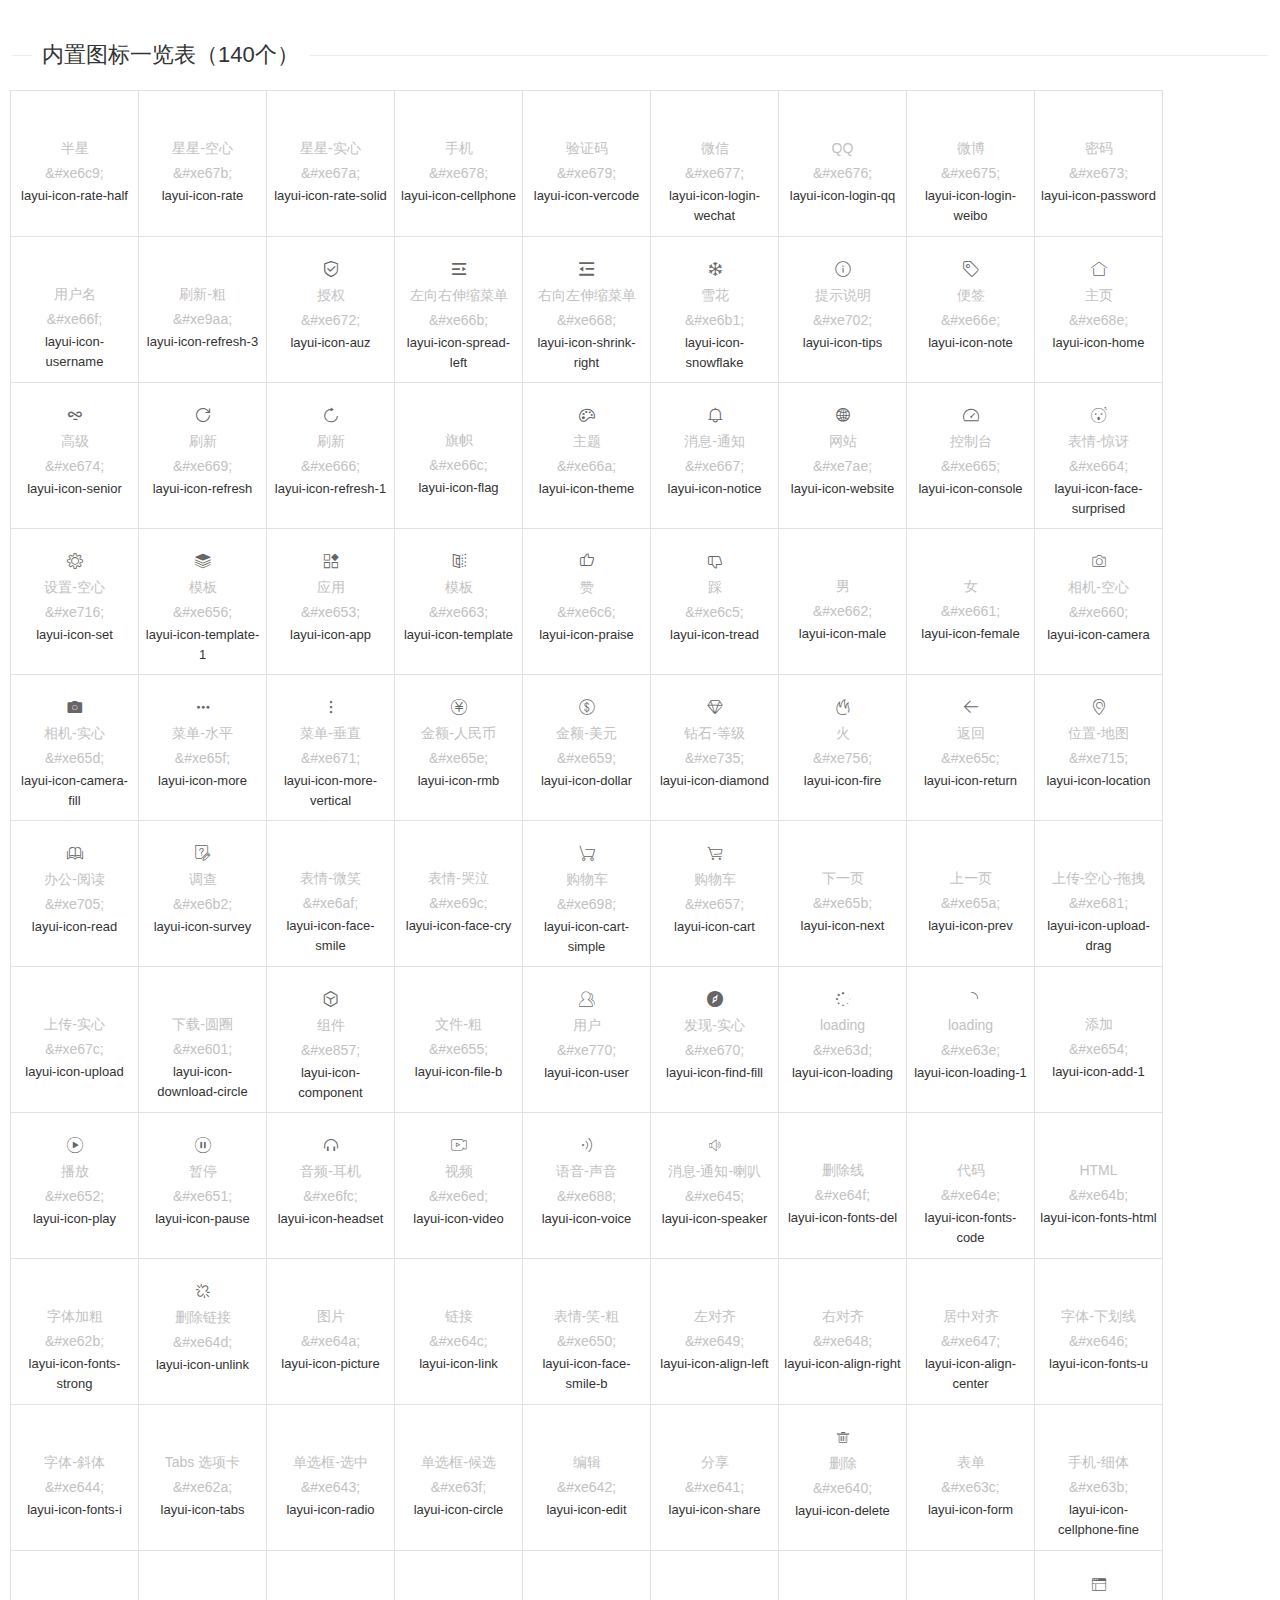
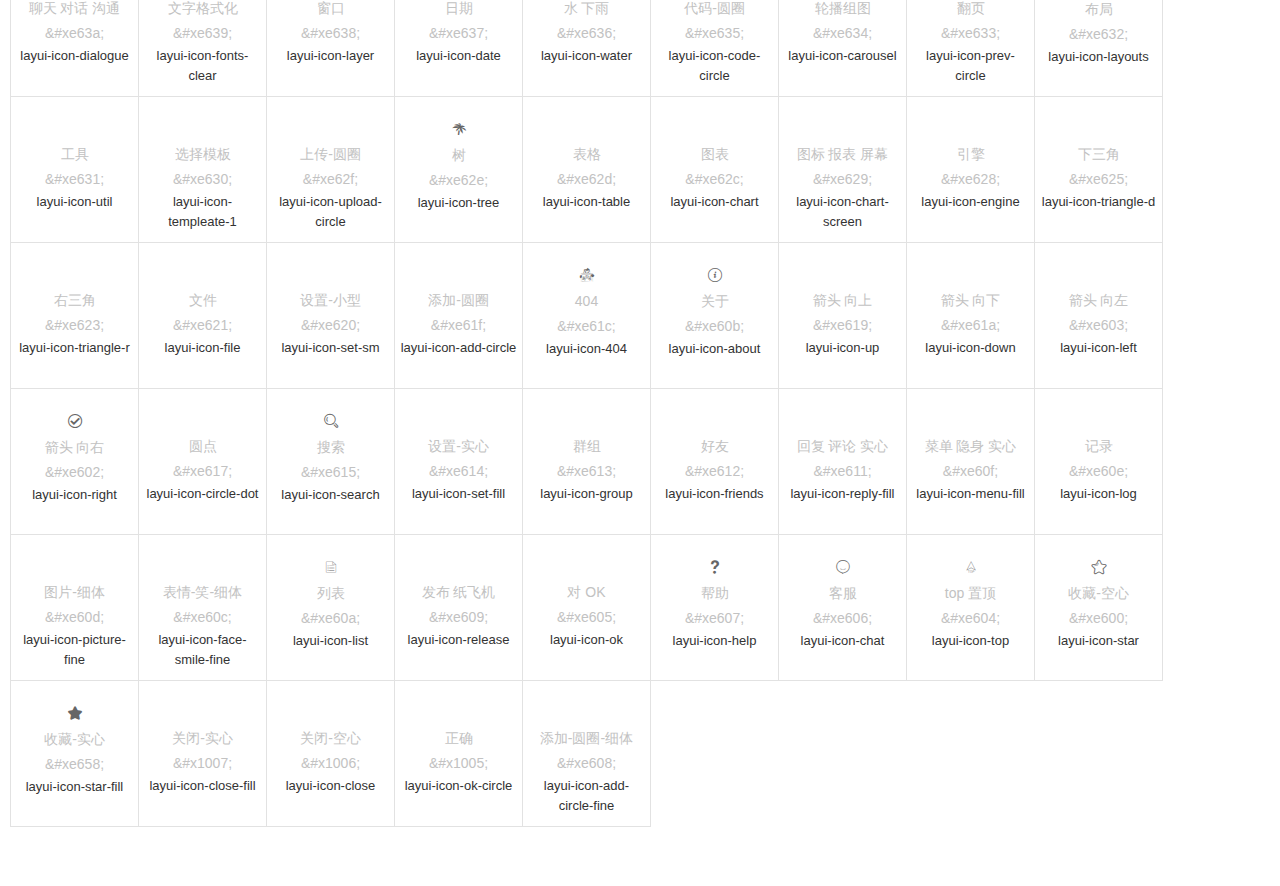
<file: src/main/resources/static/resources/page/icon.html>
<!DOCTYPE html>
<html>
<head>
	<meta charset="utf-8">
	<title>后台管理模板-图标</title>
	<meta name="renderer" content="webkit">
	<meta http-equiv="X-UA-Compatible" content="IE=edge,chrome=1">
	<meta name="viewport" content="width=device-width, initial-scale=1, maximum-scale=1">
	<meta name="apple-mobile-web-app-status-bar-style" content="black">
	<meta name="apple-mobile-web-app-capable" content="yes">
	<meta name="format-detection" content="telephone=no">
	<link rel="stylesheet" href="../../resources/layui/css/layui.css" media="all" />
	<link rel="stylesheet" href="../../resources/css/public.css" media="all" />
	<style type="text/css">
	
.site-title{ margin: 30px 0 20px;}
.site-title fieldset{border: none; padding: 0; border-top: 1px solid #eee;}
.site-title fieldset legend{margin-left: 20px;  padding: 0 10px; font-size: 22px; font-weight: 300;}

.site-text a{color: #01AAED;}
.site-h1{margin-bottom: 20px; line-height: 60px; padding-bottom: 10px; color: #393D49; border-bottom: 1px solid #eee;  font-size: 28px; font-weight: 300;}
.site-h1 .layui-icon{position: relative; top: 5px; font-size: 50px; margin-right: 10px;}
.site-text{position:relative;}
.site-text p{margin-bottom: 10px;  line-height:22px;}
.site-text em{padding: 0 3px; font-weight: 500; font-style: italic; color: #666;}
.site-text code{margin:0 5px; padding: 3px 10px; border: 1px solid #e2e2e2; background-color: #fbfbfb; color: #666; border-radius: 2px;}

.site-table{width: 100%; margin: 10px 0;}
.site-table thead{background-color:#f2f2f2; }
.site-table th, 
.site-table td{padding: 6px 15px; min-height: 20px; line-height: 20px; border:1px solid #ddd; font-size: 14px; font-weight: 400;}
.site-table tr:nth-child(even){background: #fbfbfb;}

.site-block{padding: 20px; border: 1px solid #eee;}
.site-block .layui-form{margin-right: 200px;}

/* 鏇存柊鏃ュ織 */
.site-changelog .layui-timeline-title h2{display: inline-block;}
.site-changelog .layui-timeline-title .layui-badge-rim{top: -2px; left: 10px;}

/* 棰滆壊 */
.site-doc-color{font-size: 0;}
.site-doc-color li{display: inline-block; vertical-align: middle; width: 180px; margin-left: 20px; margin-bottom: 20px; padding: 20px 10px; color: #fff; text-align: center; border-radius: 2px; line-height: 22px; font-size: 14px;}
.site-doc-color li p[tips]{opacity: 0.8; font-size: 12px;}

.site-doc-necolor li{width: 108px; margin-top: 15px; margin-left: 0; border-radius: 0;}

.site-doc-bgcolor li{padding: 10px;}

/* 瀹牸 */
.site-doc-icon{margin-bottom: 50px; font-size: 0;}
.site-doc-icon li{display: inline-block; vertical-align: middle; width: 127px; height: 105px; line-height: 25px; padding: 20px 0; margin-right: -1px; margin-bottom: -1px; border: 1px solid #e2e2e2; font-size: 14px; text-align: center; color: #666; transition: all .3s; -webkit-transition: all .3s;}
.site-doc-anim li{height: auto;}
.site-doc-icon li .layui-icon{display: inline-block; font-size: 36px;}

.site-doc-icon li .doc-icon-name,
.site-doc-icon li .doc-icon-code{color: #c2c2c2;}
.site-doc-icon li .doc-icon-fontclass{height: 40px; line-height: 20px; padding: 0 5px; font-size: 13px; color: #333; }
.site-doc-icon li:hover{background-color: #f2f2f2; color: #000;}
	</style>
</head>
<body class="childrenBody">
	<div class="site-title">
      <fieldset><legend><a name="table">内置图标一览表（140个）</a></legend></fieldset>
    </div>
    <ul class="site-doc-icon">
      <li>
        <i class="layui-icon layui-icon-rate-half"></i>
        <div class="doc-icon-name">半星</div>
        <div class="doc-icon-code">&amp;#xe6c9;</div>
        <div class="doc-icon-fontclass">layui-icon-rate-half</div>
      </li>
      <li>
        <i class="layui-icon layui-icon-rate"></i>
        <div class="doc-icon-name">星星-空心</div>
        <div class="doc-icon-code">&amp;#xe67b;</div>
        <div class="doc-icon-fontclass">layui-icon-rate</div>
      </li>
      <li>
        <i class="layui-icon layui-icon-rate-solid"></i>
        <div class="doc-icon-name">星星-实心</div>
        <div class="doc-icon-code">&amp;#xe67a;</div>
        <div class="doc-icon-fontclass">layui-icon-rate-solid</div>
      </li>
      <li>
        <i class="layui-icon layui-icon-cellphone"></i>
        <div class="doc-icon-name">手机</div>
        <div class="doc-icon-code">&amp;#xe678;</div>
        <div class="doc-icon-fontclass">layui-icon-cellphone</div>
      </li>
      <li>
        <i class="layui-icon layui-icon-vercode"></i>
        <div class="doc-icon-name">验证码</div>
        <div class="doc-icon-code">&amp;#xe679;</div>
        <div class="doc-icon-fontclass">layui-icon-vercode</div>
      </li>
      <li>
        <i class="layui-icon layui-icon-login-wechat"></i>
        <div class="doc-icon-name">微信</div>
        <div class="doc-icon-code">&amp;#xe677;</div>
        <div class="doc-icon-fontclass">layui-icon-login-wechat</div>
      </li>
      <li>
        <i class="layui-icon layui-icon-login-qq"></i>
        <div class="doc-icon-name">QQ</div>
        <div class="doc-icon-code">&amp;#xe676;</div>
        <div class="doc-icon-fontclass">layui-icon-login-qq</div>
      </li>
      
      <li>
        <i class="layui-icon layui-icon-login-weibo"></i>
        <div class="doc-icon-name">微博</div>
        <div class="doc-icon-code">&amp;#xe675;</div>
        <div class="doc-icon-fontclass">layui-icon-login-weibo</div>
      </li>
      <li>
        <i class="layui-icon layui-icon-password"></i>
        <div class="doc-icon-name">密码</div>
        <div class="doc-icon-code">&amp;#xe673;</div>
        <div class="doc-icon-fontclass">layui-icon-password</div>
      </li>
      <li>
        <i class="layui-icon layui-icon-username"></i>
        <div class="doc-icon-name">用户名</div>
        <div class="doc-icon-code">&amp;#xe66f;</div>
        <div class="doc-icon-fontclass">layui-icon-username</div>
      </li>
      <li>
        <i class="layui-icon layui-icon-refresh-3"></i>
        <div class="doc-icon-name">刷新-粗</div>
        <div class="doc-icon-code">&amp;#xe9aa;</div>
        <div class="doc-icon-fontclass">layui-icon-refresh-3</div>
      </li>
      <li>
        <i class="layui-icon layui-icon-auz"></i>
        <div class="doc-icon-name">授权</div>
        <div class="doc-icon-code">&amp;#xe672;</div>
        <div class="doc-icon-fontclass">layui-icon-auz</div>
      </li>
      <li>
        <i class="layui-icon layui-icon-spread-left"></i>
        <div class="doc-icon-name">左向右伸缩菜单</div>
        <div class="doc-icon-code">&amp;#xe66b;</div>
        <div class="doc-icon-fontclass">layui-icon-spread-left</div>
      </li>
      <li>
        <i class="layui-icon layui-icon-shrink-right"></i>
        <div class="doc-icon-name">右向左伸缩菜单</div>
        <div class="doc-icon-code">&amp;#xe668;</div>
        <div class="doc-icon-fontclass">layui-icon-shrink-right</div>
      </li>
      
      <li>
        <i class="layui-icon layui-icon-snowflake"></i>
        <div class="doc-icon-name">雪花</div>
        <div class="doc-icon-code">&amp;#xe6b1;</div>
        <div class="doc-icon-fontclass">layui-icon-snowflake</div>
      </li>
      <li>
        <i class="layui-icon layui-icon-tips"></i>
        <div class="doc-icon-name">提示说明</div>
        <div class="doc-icon-code">&amp;#xe702;</div>
        <div class="doc-icon-fontclass">layui-icon-tips</div>
      </li>
      <li>
        <i class="layui-icon layui-icon-note"></i>
        <div class="doc-icon-name">便签</div>
        <div class="doc-icon-code">&amp;#xe66e;</div>
        <div class="doc-icon-fontclass">layui-icon-note</div>
      </li>
      <li>
        <i class="layui-icon layui-icon-home"></i>
        <div class="doc-icon-name">主页</div>
        <div class="doc-icon-code">&amp;#xe68e;</div>
        <div class="doc-icon-fontclass">layui-icon-home</div>
      </li>
      <li>
        <i class="layui-icon layui-icon-senior"></i>
        <div class="doc-icon-name">高级</div>
        <div class="doc-icon-code">&amp;#xe674;</div>
        <div class="doc-icon-fontclass">layui-icon-senior</div>
      </li>
      <li>
        <i class="layui-icon layui-icon-refresh"></i>
        <div class="doc-icon-name">刷新</div>
        <div class="doc-icon-code">&amp;#xe669;</div>
        <div class="doc-icon-fontclass">layui-icon-refresh</div>
      </li>
      <li>
        <i class="layui-icon layui-icon-refresh-1"></i>
        <div class="doc-icon-name">刷新</div>
        <div class="doc-icon-code">&amp;#xe666;</div>
        <div class="doc-icon-fontclass">layui-icon-refresh-1</div>
      </li>
      
      <li>
        <i class="layui-icon layui-icon-flag"></i>
        <div class="doc-icon-name">旗帜</div>
        <div class="doc-icon-code">&amp;#xe66c;</div>
        <div class="doc-icon-fontclass">layui-icon-flag</div>
      </li>
      <li>
        <i class="layui-icon layui-icon-theme"></i>
        <div class="doc-icon-name">主题</div>
        <div class="doc-icon-code">&amp;#xe66a;</div>
        <div class="doc-icon-fontclass">layui-icon-theme</div>
      </li>
      <li>
        <i class="layui-icon layui-icon-notice"></i>
        <div class="doc-icon-name">消息-通知</div>
        <div class="doc-icon-code">&amp;#xe667;</div>
        <div class="doc-icon-fontclass">layui-icon-notice</div>
      </li>
      <li>
        <i class="layui-icon layui-icon-website"></i>
        <div class="doc-icon-name">网站</div>
        <div class="doc-icon-code">&amp;#xe7ae;</div>
        <div class="doc-icon-fontclass">layui-icon-website</div>
      </li>
      <li>
        <i class="layui-icon layui-icon-console"></i>
        <div class="doc-icon-name">控制台</div>
        <div class="doc-icon-code">&amp;#xe665;</div>
        <div class="doc-icon-fontclass">layui-icon-console</div>
      </li>
      <li>
        <i class="layui-icon layui-icon-face-surprised"></i>
        <div class="doc-icon-name">表情-惊讶</div>
        <div class="doc-icon-code">&amp;#xe664;</div>
        <div class="doc-icon-fontclass">layui-icon-face-surprised</div>
      </li>
      <li>
        <i class="layui-icon layui-icon-set"></i>
        <div class="doc-icon-name">设置-空心</div>
        <div class="doc-icon-code">&amp;#xe716;</div>
        <div class="doc-icon-fontclass">layui-icon-set</div>
      </li>
      
      <li>
        <i class="layui-icon layui-icon-template-1"></i>
        <div class="doc-icon-name">模板</div>
        <div class="doc-icon-code">&amp;#xe656;</div>
        <div class="doc-icon-fontclass">layui-icon-template-1</div>
      </li>
      <li>
        <i class="layui-icon layui-icon-app"></i>
        <div class="doc-icon-name">应用</div>
        <div class="doc-icon-code">&amp;#xe653;</div>
        <div class="doc-icon-fontclass">layui-icon-app</div>
      </li>
      <li>
        <i class="layui-icon layui-icon-template"></i>
        <div class="doc-icon-name">模板</div>
        <div class="doc-icon-code">&amp;#xe663;</div>
        <div class="doc-icon-fontclass">layui-icon-template</div>
      </li>
      <li>
        <i class="layui-icon layui-icon-praise"></i>
        <div class="doc-icon-name">赞</div>
        <div class="doc-icon-code">&amp;#xe6c6;</div>
        <div class="doc-icon-fontclass">layui-icon-praise</div>
      </li>
      <li>
        <i class="layui-icon layui-icon-tread"></i>
        <div class="doc-icon-name">踩</div>
        <div class="doc-icon-code">&amp;#xe6c5;</div>
        <div class="doc-icon-fontclass">layui-icon-tread</div>
      </li>
      <li>
        <i class="layui-icon layui-icon-male"></i>
        <div class="doc-icon-name">男</div>
        <div class="doc-icon-code">&amp;#xe662;</div>
        <div class="doc-icon-fontclass">layui-icon-male</div>
      </li>
      
      <li>
        <i class="layui-icon layui-icon-female"></i>
        <div class="doc-icon-name">女</div>
        <div class="doc-icon-code">&amp;#xe661;</div>
        <div class="doc-icon-fontclass">layui-icon-female</div>
      </li>
      <li>
        <i class="layui-icon layui-icon-camera"></i>
        <div class="doc-icon-name">相机-空心</div>
        <div class="doc-icon-code">&amp;#xe660;</div>
        <div class="doc-icon-fontclass">layui-icon-camera</div>
      </li>
      <li>
        <i class="layui-icon layui-icon-camera-fill"></i>
        <div class="doc-icon-name">相机-实心</div>
        <div class="doc-icon-code">&amp;#xe65d;</div>
        <div class="doc-icon-fontclass">layui-icon-camera-fill</div>
      </li>
      <li>
        <i class="layui-icon layui-icon-more"></i>
        <div class="doc-icon-name">菜单-水平</div>
        <div class="doc-icon-code">&amp;#xe65f;</div>
        <div class="doc-icon-fontclass">layui-icon-more</div>
      </li>
      <li>
        <i class="layui-icon layui-icon-more-vertical"></i>
        <div class="doc-icon-name">菜单-垂直</div>
        <div class="doc-icon-code">&amp;#xe671;</div>
        <div class="doc-icon-fontclass">layui-icon-more-vertical</div>
      </li>
      <li>
        <i class="layui-icon layui-icon-rmb"></i>
        <div class="doc-icon-name">金额-人民币</div>
        <div class="doc-icon-code">&amp;#xe65e;</div>
        <div class="doc-icon-fontclass">layui-icon-rmb</div>
      </li>
      <li>
        <i class="layui-icon layui-icon-dollar"></i>
        <div class="doc-icon-name">金额-美元</div>
        <div class="doc-icon-code">&amp;#xe659;</div>
        <div class="doc-icon-fontclass">layui-icon-dollar</div>
      </li>
      <li>
        <i class="layui-icon layui-icon-diamond"></i>
        <div class="doc-icon-name">钻石-等级</div>
        <div class="doc-icon-code">&amp;#xe735;</div>
        <div class="doc-icon-fontclass">layui-icon-diamond</div>
      </li>
      
      <li>
        <i class="layui-icon layui-icon-fire"></i>
        <div class="doc-icon-name">火</div>
        <div class="doc-icon-code">&amp;#xe756;</div>
        <div class="doc-icon-fontclass">layui-icon-fire</div>
      </li>
      <li>
        <i class="layui-icon layui-icon-return"></i>
        <div class="doc-icon-name">返回</div>
        <div class="doc-icon-code">&amp;#xe65c;</div>
        <div class="doc-icon-fontclass">layui-icon-return</div>
      </li>
      <li>
        <i class="layui-icon layui-icon-location"></i>
        <div class="doc-icon-name">位置-地图</div>
        <div class="doc-icon-code">&amp;#xe715;</div>
        <div class="doc-icon-fontclass">layui-icon-location</div>
      </li>
      <li>
        <i class="layui-icon layui-icon-read"></i>
        <div class="doc-icon-name">办公-阅读</div>
        <div class="doc-icon-code">&amp;#xe705;</div>
        <div class="doc-icon-fontclass">layui-icon-read</div>
      </li>
      <li>
        <i class="layui-icon layui-icon-survey"></i>
        <div class="doc-icon-name">调查</div>
        <div class="doc-icon-code">&amp;#xe6b2;</div>
        <div class="doc-icon-fontclass">layui-icon-survey</div>
      </li>
      <li>
        <i class="layui-icon layui-icon-face-smile"></i>
        <div class="doc-icon-name">表情-微笑</div>
        <div class="doc-icon-code">&amp;#xe6af;</div>
        <div class="doc-icon-fontclass">layui-icon-face-smile</div>
      </li>
      <li>
        <i class="layui-icon layui-icon-face-cry"></i>
        <div class="doc-icon-name">表情-哭泣</div>
        <div class="doc-icon-code">&amp;#xe69c;</div>
        <div class="doc-icon-fontclass">layui-icon-face-cry</div>
      </li>
      
      <li>
        <i class="layui-icon layui-icon-cart-simple"></i>
        <div class="doc-icon-name">购物车</div>
        <div class="doc-icon-code">&amp;#xe698;</div>
        <div class="doc-icon-fontclass">layui-icon-cart-simple</div>
      </li>
      <li>
        <i class="layui-icon layui-icon-cart"></i>
        <div class="doc-icon-name">购物车</div>
        <div class="doc-icon-code">&amp;#xe657;</div>
        <div class="doc-icon-fontclass">layui-icon-cart</div>
      </li>
      <li>
        <i class="layui-icon layui-icon-next"></i>
        <div class="doc-icon-name">下一页</div>
        <div class="doc-icon-code">&amp;#xe65b;</div>
        <div class="doc-icon-fontclass">layui-icon-next</div>
      </li>
      <li>
        <i class="layui-icon layui-icon-prev"></i>
        <div class="doc-icon-name">上一页</div>
        <div class="doc-icon-code">&amp;#xe65a;</div>
        <div class="doc-icon-fontclass">layui-icon-prev</div>
      </li>
      <li>
        <i class="layui-icon layui-icon-upload-drag"></i>
        <div class="doc-icon-name">上传-空心-拖拽</div>
        <div class="doc-icon-code">&amp;#xe681;</div>
        <div class="doc-icon-fontclass">layui-icon-upload-drag</div>
      </li>
      <li>
        <i class="layui-icon layui-icon-upload"></i>
        <div class="doc-icon-name">上传-实心</div>
        <div class="doc-icon-code">&amp;#xe67c;</div>
        <div class="doc-icon-fontclass">layui-icon-upload</div>
      </li>
      <li>
        <i class="layui-icon layui-icon-download-circle"></i>
        <div class="doc-icon-name">下载-圆圈</div>
        <div class="doc-icon-code">&amp;#xe601;</div>
        <div class="doc-icon-fontclass">layui-icon-download-circle</div>
      </li>
      
      <li>
        <i class="layui-icon layui-icon-component"></i>
        <div class="doc-icon-name">组件</div>
        <div class="doc-icon-code">&amp;#xe857;</div>
        <div class="doc-icon-fontclass">layui-icon-component</div>
      </li>
      <li>
        <i class="layui-icon layui-icon-file-b"></i>
        <div class="doc-icon-name">文件-粗</div>
        <div class="doc-icon-code">&amp;#xe655;</div>
        <div class="doc-icon-fontclass">layui-icon-file-b</div>
      </li>
      <li>
        <i class="layui-icon layui-icon-user"></i>
        <div class="doc-icon-name">用户</div>
        <div class="doc-icon-code">&amp;#xe770;</div>
        <div class="doc-icon-fontclass">layui-icon-user</div>
      </li>
      <li>
        <i class="layui-icon layui-icon-find-fill"></i>
        <div class="doc-icon-name">发现-实心</div>
        <div class="doc-icon-code">&amp;#xe670;</div>
        <div class="doc-icon-fontclass">layui-icon-find-fill</div>
      </li>
      <li>
        <i class="layui-icon layui-icon-loading layui-icon layui-anim layui-anim-rotate layui-anim-loop"></i>
        <div class="doc-icon-name">loading</div>
        <div class="doc-icon-code">&amp;#xe63d;</div>
        <div class="doc-icon-fontclass">layui-icon-loading</div>
      </li>
      <li>
        <i class="layui-icon layui-icon-loading-1 layui-icon layui-anim layui-anim-rotate layui-anim-loop"></i>
        <div class="doc-icon-name">loading</div>
        <div class="doc-icon-code">&amp;#xe63e;</div>
        <div class="doc-icon-fontclass">layui-icon-loading-1</div>
      </li>
      <li>
        <i class="layui-icon layui-icon-add-1"></i>
        <div class="doc-icon-name">添加</div>
        <div class="doc-icon-code">&amp;#xe654;</div>
        <div class="doc-icon-fontclass">layui-icon-add-1</div>
      </li>
      
      <li>
        <i class="layui-icon layui-icon-play"></i>
        <div class="doc-icon-name">播放</div>
        <div class="doc-icon-code">&amp;#xe652;</div>
        <div class="doc-icon-fontclass">layui-icon-play</div>
      </li>
      <li>
        <i class="layui-icon layui-icon-pause"></i>
        <div class="doc-icon-name">暂停</div>
        <div class="doc-icon-code">&amp;#xe651;</div>
        <div class="doc-icon-fontclass">layui-icon-pause</div>
      </li>
      <li>
        <i class="layui-icon layui-icon-headset"></i>
        <div class="doc-icon-name">音频-耳机</div>
        <div class="doc-icon-code">&amp;#xe6fc;</div>
        <div class="doc-icon-fontclass">layui-icon-headset</div>
      </li>
      <li>
        <i class="layui-icon layui-icon-video"></i>
        <div class="doc-icon-name">视频</div>
        <div class="doc-icon-code">&amp;#xe6ed;</div>
        <div class="doc-icon-fontclass">layui-icon-video</div>
      </li>
      <li>
        <i class="layui-icon layui-icon-voice"></i>
        <div class="doc-icon-name">语音-声音</div>
        <div class="doc-icon-code">&amp;#xe688;</div>
        <div class="doc-icon-fontclass">layui-icon-voice</div>
      </li>
      <li>
        <i class="layui-icon layui-icon-speaker"></i>
        <div class="doc-icon-name">消息-通知-喇叭</div>
        <div class="doc-icon-code">&amp;#xe645;</div>
        <div class="doc-icon-fontclass">layui-icon-speaker</div>
      </li>
      <li>
        <i class="layui-icon layui-icon-fonts-del"></i>
        <div class="doc-icon-name">删除线</div>
        <div class="doc-icon-code">&amp;#xe64f;</div>
        <div class="doc-icon-fontclass">layui-icon-fonts-del</div>
      </li>
      
      <li>
        <i class="layui-icon layui-icon-fonts-code"></i>
        <div class="doc-icon-name">代码</div>
        <div class="doc-icon-code">&amp;#xe64e;</div>
        <div class="doc-icon-fontclass">layui-icon-fonts-code</div>
      </li>
      <li>
        <i class="layui-icon layui-icon-fonts-html"></i>
        <div class="doc-icon-name">HTML</div>
        <div class="doc-icon-code">&amp;#xe64b;</div>
        <div class="doc-icon-fontclass">layui-icon-fonts-html</div>
      </li>
      <li>
        <i class="layui-icon layui-icon-fonts-strong"></i>
        <div class="doc-icon-name">字体加粗</div>
        <div class="doc-icon-code">&amp;#xe62b;</div>
        <div class="doc-icon-fontclass">layui-icon-fonts-strong</div>
      </li>
      <li>
        <i class="layui-icon layui-icon-unlink"></i>
        <div class="doc-icon-name">删除链接</div>
        <div class="doc-icon-code">&amp;#xe64d;</div>
        <div class="doc-icon-fontclass">layui-icon-unlink</div>
      </li>
      <li>
        <i class="layui-icon layui-icon-picture"></i>
        <div class="doc-icon-name">图片</div>
        <div class="doc-icon-code">&amp;#xe64a;</div>
        <div class="doc-icon-fontclass">layui-icon-picture</div>
      </li>
      <li>
        <i class="layui-icon layui-icon-link"></i>
        <div class="doc-icon-name">链接</div>
        <div class="doc-icon-code">&amp;#xe64c;</div>
        <div class="doc-icon-fontclass">layui-icon-link</div>
      </li>
      <li>
        <i class="layui-icon layui-icon-face-smile-b"></i>
        <div class="doc-icon-name">表情-笑-粗</div>
        <div class="doc-icon-code">&amp;#xe650;</div>
        <div class="doc-icon-fontclass">layui-icon-face-smile-b</div>
      </li>
      
      <li>
        <i class="layui-icon layui-icon-align-left"></i>
        <div class="doc-icon-name">左对齐</div>
        <div class="doc-icon-code">&amp;#xe649;</div>
        <div class="doc-icon-fontclass">layui-icon-align-left</div>
      </li>
      <li>
        <i class="layui-icon layui-icon-align-right"></i>
        <div class="doc-icon-name">右对齐</div>
        <div class="doc-icon-code">&amp;#xe648;</div>
        <div class="doc-icon-fontclass">layui-icon-align-right</div>
      </li>
      <li>
        <i class="layui-icon layui-icon-align-center"></i>
        <div class="doc-icon-name">居中对齐</div>
        <div class="doc-icon-code">&amp;#xe647;</div>
        <div class="doc-icon-fontclass">layui-icon-align-center</div>
      </li>
      <li>
        <i class="layui-icon layui-icon-fonts-u"></i>
        <div class="doc-icon-name">字体-下划线</div>
        <div class="doc-icon-code">&amp;#xe646;</div>
        <div class="doc-icon-fontclass">layui-icon-fonts-u</div>
      </li>
      <li>
        <i class="layui-icon layui-icon-fonts-i"></i>
        <div class="doc-icon-name">字体-斜体</div>
        <div class="doc-icon-code">&amp;#xe644;</div>
        <div class="doc-icon-fontclass">layui-icon-fonts-i</div>
      </li>
      <li>
        <i class="layui-icon layui-icon-tabs"></i>
        <div class="doc-icon-name">Tabs 选项卡</div>
        <div class="doc-icon-code">&amp;#xe62a;</div>
        <div class="doc-icon-fontclass">layui-icon-tabs</div>
      </li>
      <li>
        <i class="layui-icon layui-icon-radio"></i>
        <div class="doc-icon-name">单选框-选中</div>
        <div class="doc-icon-code">&amp;#xe643;</div>
        <div class="doc-icon-fontclass">layui-icon-radio</div>
      </li>
      
      <li>
        <i class="layui-icon layui-icon-circle"></i>
        <div class="doc-icon-name">单选框-候选</div>
        <div class="doc-icon-code">&amp;#xe63f;</div>
        <div class="doc-icon-fontclass">layui-icon-circle</div>
      </li>
      <li>
        <i class="layui-icon layui-icon-edit"></i>
        <div class="doc-icon-name">编辑</div>
        <div class="doc-icon-code">&amp;#xe642;</div>
        <div class="doc-icon-fontclass">layui-icon-edit</div>
      </li>
      <li>
        <i class="layui-icon layui-icon-share"></i>
        <div class="doc-icon-name">分享</div>
        <div class="doc-icon-code">&amp;#xe641;</div>
        <div class="doc-icon-fontclass">layui-icon-share</div>
      </li>
      <li>
        <i class="layui-icon layui-icon-delete"></i>
        <div class="doc-icon-name">删除</div>
        <div class="doc-icon-code">&amp;#xe640;</div>
        <div class="doc-icon-fontclass">layui-icon-delete</div>
      </li>
      <li>
        <i class="layui-icon layui-icon-form"></i>
        <div class="doc-icon-name">表单</div>
        <div class="doc-icon-code">&amp;#xe63c;</div>
        <div class="doc-icon-fontclass">layui-icon-form</div>
      </li>
      <li>
        <i class="layui-icon layui-icon-cellphone-fine"></i>
        <div class="doc-icon-name">手机-细体</div>
        <div class="doc-icon-code">&amp;#xe63b;</div>
        <div class="doc-icon-fontclass">layui-icon-cellphone-fine</div>
      </li>
      <li>
        <i class="layui-icon layui-icon-dialogue"></i>
        <div class="doc-icon-name">聊天 对话 沟通</div>
        <div class="doc-icon-code">&amp;#xe63a;</div>
        <div class="doc-icon-fontclass">layui-icon-dialogue</div>
      </li>
      
      <li>
        <i class="layui-icon layui-icon-fonts-clear"></i>
        <div class="doc-icon-name">文字格式化</div>
        <div class="doc-icon-code">&amp;#xe639;</div>
        <div class="doc-icon-fontclass">layui-icon-fonts-clear</div>
      </li>
      <li>
        <i class="layui-icon layui-icon-layer"></i>
        <div class="doc-icon-name">窗口</div>
        <div class="doc-icon-code">&amp;#xe638;</div>
        <div class="doc-icon-fontclass">layui-icon-layer</div>
      </li>
      <li>
        <i class="layui-icon layui-icon-date"></i>
        <div class="doc-icon-name">日期</div>
        <div class="doc-icon-code">&amp;#xe637;</div>
        <div class="doc-icon-fontclass">layui-icon-date</div>
      </li>
      <li>
        <i class="layui-icon layui-icon-water"></i>
        <div class="doc-icon-name">水 下雨</div>
        <div class="doc-icon-code">&amp;#xe636;</div>
        <div class="doc-icon-fontclass">layui-icon-water</div>
      </li>
      <li>
        <i class="layui-icon layui-icon-code-circle"></i>
        <div class="doc-icon-name">代码-圆圈</div>
        <div class="doc-icon-code">&amp;#xe635;</div>
        <div class="doc-icon-fontclass">layui-icon-code-circle</div>
      </li>
      <li>
        <i class="layui-icon layui-icon-carousel"></i>
        <div class="doc-icon-name">轮播组图</div>
        <div class="doc-icon-code">&amp;#xe634;</div>
        <div class="doc-icon-fontclass">layui-icon-carousel</div>
      </li>
      <li>
        <i class="layui-icon layui-icon-prev-circle"></i>
        <div class="doc-icon-name">翻页</div>
        <div class="doc-icon-code">&amp;#xe633;</div>
        <div class="doc-icon-fontclass">layui-icon-prev-circle</div>
      </li>
      
      <li>
        <i class="layui-icon layui-icon-layouts"></i>
        <div class="doc-icon-name">布局</div>
        <div class="doc-icon-code">&amp;#xe632;</div>
        <div class="doc-icon-fontclass">layui-icon-layouts</div>
      </li>
      <li>
        <i class="layui-icon layui-icon-util"></i>
        <div class="doc-icon-name">工具</div>
        <div class="doc-icon-code">&amp;#xe631;</div>
        <div class="doc-icon-fontclass">layui-icon-util</div>
      </li>
      <li>
        <i class="layui-icon layui-icon-templeate-1"></i>
        <div class="doc-icon-name">选择模板</div>
        <div class="doc-icon-code">&amp;#xe630;</div>
        <div class="doc-icon-fontclass">layui-icon-templeate-1</div>
      </li>
      <li>
        <i class="layui-icon layui-icon-upload-circle"></i>
        <div class="doc-icon-name">上传-圆圈</div>
        <div class="doc-icon-code">&amp;#xe62f;</div>
        <div class="doc-icon-fontclass">layui-icon-upload-circle</div>
      </li>
      <li>
        <i class="layui-icon layui-icon-tree"></i>
        <div class="doc-icon-name">树</div>
        <div class="doc-icon-code">&amp;#xe62e;</div>
        <div class="doc-icon-fontclass">layui-icon-tree</div>
      </li>
      <li>
        <i class="layui-icon layui-icon-table"></i>
        <div class="doc-icon-name">表格</div>
        <div class="doc-icon-code">&amp;#xe62d;</div>
        <div class="doc-icon-fontclass">layui-icon-table</div>
      </li>
      <li>
        <i class="layui-icon layui-icon-chart"></i>
        <div class="doc-icon-name">图表</div>
        <div class="doc-icon-code">&amp;#xe62c;</div>
        <div class="doc-icon-fontclass">layui-icon-chart</div>
      </li>
      
      <li>
        <i class="layui-icon layui-icon-chart-screen"></i>
        <div class="doc-icon-name">图标 报表 屏幕</div>
        <div class="doc-icon-code">&amp;#xe629;</div>
        <div class="doc-icon-fontclass">layui-icon-chart-screen</div>
      </li>
      <li>
        <i class="layui-icon layui-icon-engine"></i>
        <div class="doc-icon-name">引擎</div>
        <div class="doc-icon-code">&amp;#xe628;</div>
        <div class="doc-icon-fontclass">layui-icon-engine</div>
      </li>
      <li>
        <i class="layui-icon layui-icon-triangle-d"></i>
        <div class="doc-icon-name">下三角</div>
        <div class="doc-icon-code">&amp;#xe625;</div>
        <div class="doc-icon-fontclass">layui-icon-triangle-d</div>
      </li>
      <li>
        <i class="layui-icon layui-icon-triangle-r"></i>
        <div class="doc-icon-name">右三角</div>
        <div class="doc-icon-code">&amp;#xe623;</div>
        <div class="doc-icon-fontclass">layui-icon-triangle-r</div>
      </li>
      <li>
        <i class="layui-icon layui-icon-file"></i>
        <div class="doc-icon-name">文件</div>
        <div class="doc-icon-code">&amp;#xe621;</div>
        <div class="doc-icon-fontclass">layui-icon-file</div>
      </li>
      <li>
        <i class="layui-icon layui-icon-set-sm"></i>
        <div class="doc-icon-name">设置-小型</div>
        <div class="doc-icon-code">&amp;#xe620;</div>
        <div class="doc-icon-fontclass">layui-icon-set-sm</div>
      </li>
      <li>
        <i class="layui-icon layui-icon-add-circle"></i>
        <div class="doc-icon-name">添加-圆圈</div>
        <div class="doc-icon-code">&amp;#xe61f;</div>
        <div class="doc-icon-fontclass">layui-icon-add-circle</div>
      </li>
      
      
      <li>
        <i class="layui-icon layui-icon-404"></i>
        <div class="doc-icon-name">404</div>
        <div class="doc-icon-code">&amp;#xe61c;</div>
        <div class="doc-icon-fontclass">layui-icon-404</div>
      </li>
      <li>
        <i class="layui-icon layui-icon-about"></i>
        <div class="doc-icon-name">关于</div>
        <div class="doc-icon-code">&amp;#xe60b;</div>
        <div class="doc-icon-fontclass">layui-icon-about</div>
      </li>
      <li>
        <i class="layui-icon layui-icon-up"></i>
        <div class="doc-icon-name">箭头 向上</div>
        <div class="doc-icon-code">&amp;#xe619;</div>
        <div class="doc-icon-fontclass">layui-icon-up</div>
      </li>
      <li>
        <i class="layui-icon layui-icon-down"></i>
        <div class="doc-icon-name">箭头 向下</div>
        <div class="doc-icon-code">&amp;#xe61a;</div>
        <div class="doc-icon-fontclass">layui-icon-down</div>
      </li>
      <li>
        <i class="layui-icon layui-icon-left"></i>
        <div class="doc-icon-name">箭头 向左</div>
        <div class="doc-icon-code">&amp;#xe603;</div>
        <div class="doc-icon-fontclass">layui-icon-left</div>
      </li>
      <li>
        <i class="layui-icon layui-icon-right"></i>
        <div class="doc-icon-name">箭头 向右</div>
        <div class="doc-icon-code">&amp;#xe602;</div>
        <div class="doc-icon-fontclass">layui-icon-right</div>
      </li>
      <li>
        <i class="layui-icon layui-icon-circle-dot"></i>
        <div class="doc-icon-name">圆点</div>
        <div class="doc-icon-code">&amp;#xe617;</div>
        <div class="doc-icon-fontclass">layui-icon-circle-dot</div>
      </li>
      
      <li>
        <i class="layui-icon layui-icon-search"></i>
        <div class="doc-icon-name">搜索</div>
        <div class="doc-icon-code">&amp;#xe615;</div>
        <div class="doc-icon-fontclass">layui-icon-search</div>
      </li>
      <li>
        <i class="layui-icon layui-icon-set-fill"></i>
        <div class="doc-icon-name">设置-实心</div>
        <div class="doc-icon-code">&amp;#xe614;</div>
        <div class="doc-icon-fontclass">layui-icon-set-fill</div>
      </li>
      <li>
        <i class="layui-icon layui-icon-group"></i>
        <div class="doc-icon-name">群组</div>
        <div class="doc-icon-code">&amp;#xe613;</div>
        <div class="doc-icon-fontclass">layui-icon-group</div>
      </li>
      <li>
        <i class="layui-icon layui-icon-friends"></i>
        <div class="doc-icon-name">好友</div>
        <div class="doc-icon-code">&amp;#xe612;</div>
        <div class="doc-icon-fontclass">layui-icon-friends</div>
      </li>
      <li>
        <i class="layui-icon layui-icon-reply-fill"></i>
        <div class="doc-icon-name">回复 评论 实心</div>
        <div class="doc-icon-code">&amp;#xe611;</div>
        <div class="doc-icon-fontclass">layui-icon-reply-fill</div>
      </li>
      <li>
        <i class="layui-icon layui-icon-menu-fill"></i>
        <div class="doc-icon-name">菜单 隐身 实心</div>
        <div class="doc-icon-code">&amp;#xe60f;</div>
        <div class="doc-icon-fontclass">layui-icon-menu-fill</div>
      </li>
      <li>
        <i class="layui-icon layui-icon-log"></i>
        <div class="doc-icon-name">记录</div>
        <div class="doc-icon-code">&amp;#xe60e;</div>
        <div class="doc-icon-fontclass">layui-icon-log</div>
      </li>
      
      <li>
        <i class="layui-icon layui-icon-picture-fine"></i>
        <div class="doc-icon-name">图片-细体</div>
        <div class="doc-icon-code">&amp;#xe60d;</div>
        <div class="doc-icon-fontclass">layui-icon-picture-fine</div>
      </li>
      <li>
        <i class="layui-icon layui-icon-face-smile-fine"></i>
        <div class="doc-icon-name">表情-笑-细体</div>
        <div class="doc-icon-code">&amp;#xe60c;</div>
        <div class="doc-icon-fontclass">layui-icon-face-smile-fine</div>
      </li>
      <li>
        <i class="layui-icon layui-icon-list"></i>
        <div class="doc-icon-name">列表</div>
        <div class="doc-icon-code">&amp;#xe60a;</div>
        <div class="doc-icon-fontclass">layui-icon-list</div>
      </li>
      <li>
        <i class="layui-icon layui-icon-release"></i>
        <div class="doc-icon-name">发布 纸飞机</div>
        <div class="doc-icon-code">&amp;#xe609;</div>
        <div class="doc-icon-fontclass">layui-icon-release</div>
      </li>
      <li>
        <i class="layui-icon layui-icon-ok"></i>
        <div class="doc-icon-name">对 OK</div>
        <div class="doc-icon-code">&amp;#xe605;</div>
        <div class="doc-icon-fontclass">layui-icon-ok</div>
      </li>
      <li>
        <i class="layui-icon layui-icon-help"></i>
        <div class="doc-icon-name">帮助</div>
        <div class="doc-icon-code">&amp;#xe607;</div>
        <div class="doc-icon-fontclass">layui-icon-help</div>
      </li>
      <li>
        <i class="layui-icon layui-icon-chat"></i>
        <div class="doc-icon-name">客服</div>
        <div class="doc-icon-code">&amp;#xe606;</div>
        <div class="doc-icon-fontclass">layui-icon-chat</div>
      </li>
      
      <li>
        <i class="layui-icon layui-icon-top"></i>
        <div class="doc-icon-name">top 置顶</div>
        <div class="doc-icon-code">&amp;#xe604;</div>
        <div class="doc-icon-fontclass">layui-icon-top</div>
      </li>
      <li>
        <i class="layui-icon layui-icon-star"></i>
        <div class="doc-icon-name">收藏-空心</div>
        <div class="doc-icon-code">&amp;#xe600;</div>
        <div class="doc-icon-fontclass">layui-icon-star</div>
      </li>
      <li>
        <i class="layui-icon layui-icon-star-fill"></i>
        <div class="doc-icon-name">收藏-实心</div>
        <div class="doc-icon-code">&amp;#xe658;</div>
        <div class="doc-icon-fontclass">layui-icon-star-fill</div>
      </li>
      <li>
        <i class="layui-icon layui-icon-close-fill"></i>
        <div class="doc-icon-name">关闭-实心</div>
        <div class="doc-icon-code">&amp;#x1007;</div>
        <div class="doc-icon-fontclass">layui-icon-close-fill</div>
      </li>
      <li>
        <i class="layui-icon layui-icon-close"></i>
        <div class="doc-icon-name">关闭-空心</div>
        <div class="doc-icon-code">&amp;#x1006;</div>
        <div class="doc-icon-fontclass">layui-icon-close</div>
      </li>
      <li>
        <i class="layui-icon layui-icon-ok-circle"></i>
        <div class="doc-icon-name">正确</div>
        <div class="doc-icon-code">&amp;#x1005;</div>
        <div class="doc-icon-fontclass">layui-icon-ok-circle</div>
      </li>
      <li>
        <i class="layui-icon layui-icon-add-circle-fine"></i>
        <div class="doc-icon-name">添加-圆圈-细体</div>
        <div class="doc-icon-code">&amp;#xe608;</div>
        <div class="doc-icon-fontclass">layui-icon-add-circle-fine</div>
      </li>
    </ul>
	<script type="text/javascript" src="../../resources/layui/layui.js"></script>
</body>
</html>
</file>
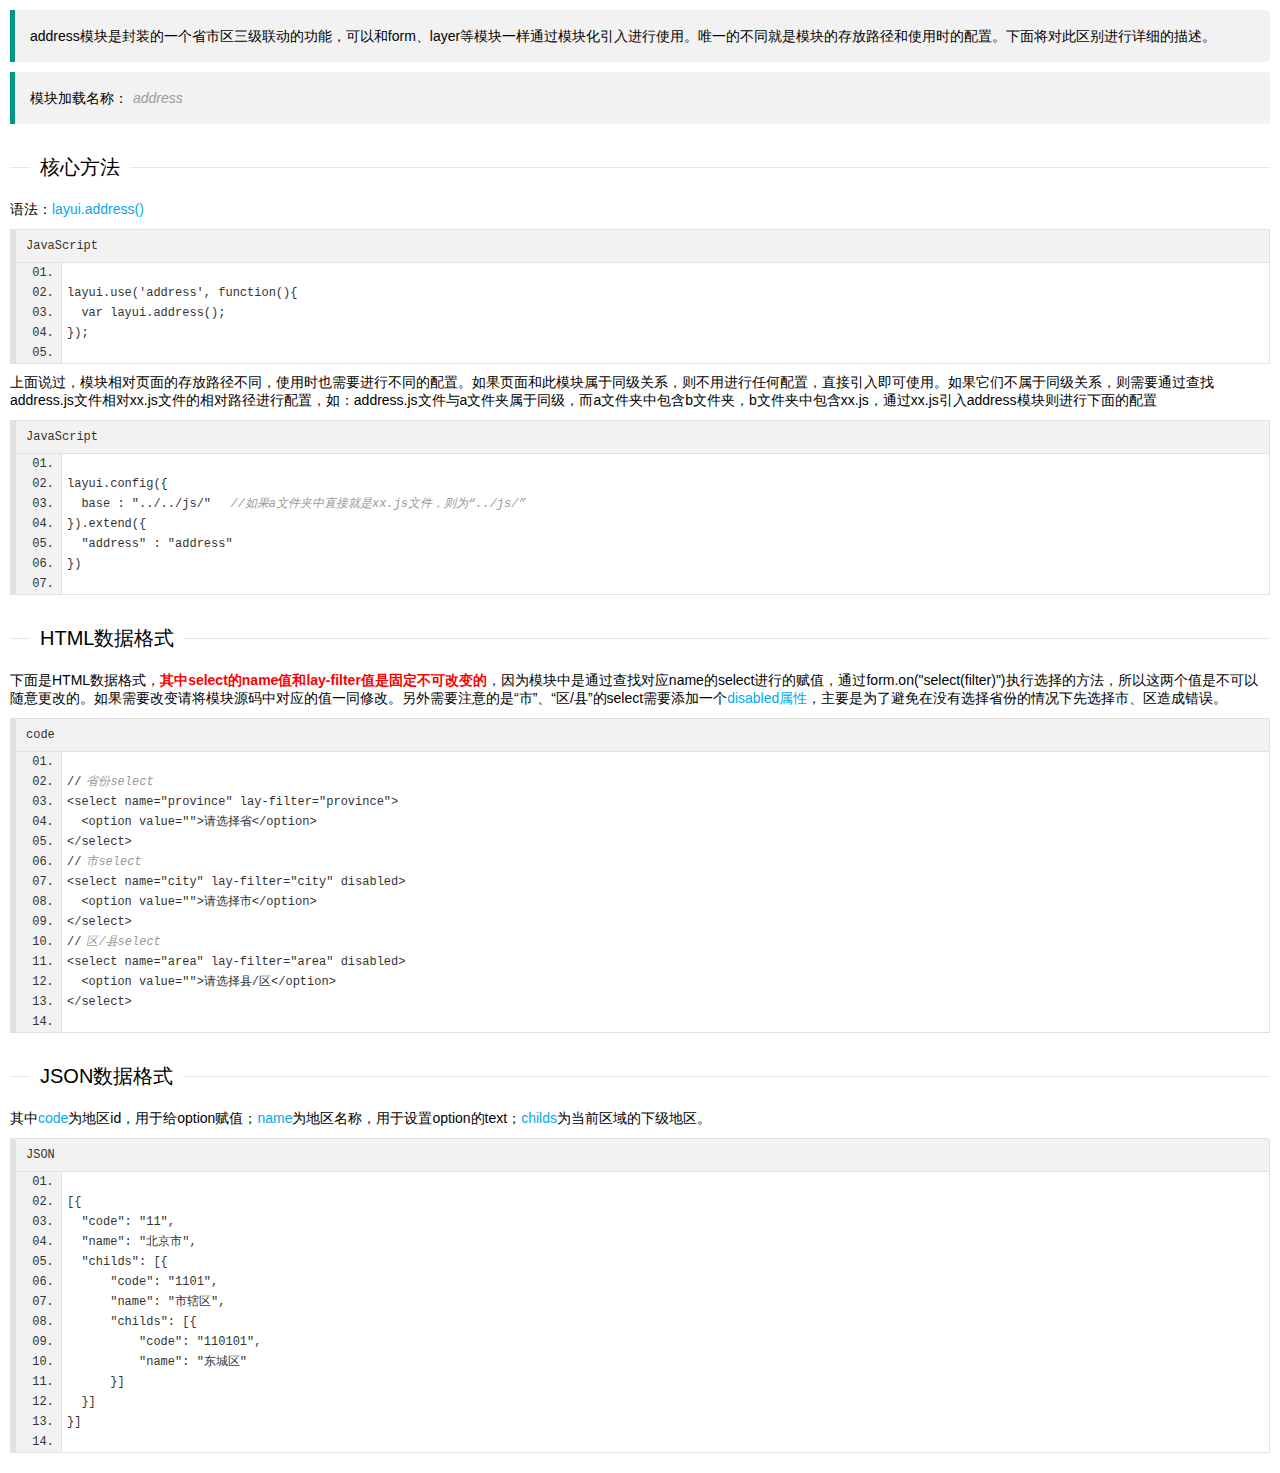
<file: src/main/resources/static/resources/page/doc/addressDoc.html>
<!DOCTYPE html>
<html>
<head>
	<meta charset="utf-8">
	<title>三级联动使用文档--layui后台管理模板 2.0</title>
	<meta name="renderer" content="webkit">
	<meta http-equiv="X-UA-Compatible" content="IE=edge,chrome=1">
	<meta name="viewport" content="width=device-width, initial-scale=1, maximum-scale=1">
	<meta name="apple-mobile-web-app-status-bar-style" content="black">
	<meta name="apple-mobile-web-app-capable" content="yes">
	<meta name="format-detection" content="telephone=no">
	<link rel="stylesheet" href="../../layui/css/layui.css" media="all" />
	<link rel="stylesheet" href="../../css/public.css" media="all" />
</head>
<body class="childrenBody">
	<blockquote class="layui-elem-quote">
		address模块是封装的一个省市区三级联动的功能，可以和form、layer等模块一样通过模块化引入进行使用。唯一的不同就是模块的存放路径和使用时的配置。下面将对此区别进行详细的描述。
	</blockquote>
	<blockquote class="layui-elem-quote">
		模块加载名称：<em class="layui-word-aux">address</em>
	</blockquote>
	<fieldset class="layui-elem-field layui-field-title magt30">
		<legend>核心方法</legend>
	</fieldset>
	<p>语法：<span class="layui-blue">layui.address()</span></p>
	<pre class="layui-code" lay-title="JavaScript">
		layui.use('address', function(){
		  var layui.address();
		});
	</pre>
	<p>上面说过，模块相对页面的存放路径不同，使用时也需要进行不同的配置。如果页面和此模块属于同级关系，则不用进行任何配置，直接引入即可使用。如果它们不属于同级关系，则需要通过查找address.js文件相对xx.js文件的相对路径进行配置，如：address.js文件与a文件夹属于同级，而a文件夹中包含b文件夹，b文件夹中包含xx.js，通过xx.js引入address模块则进行下面的配置</p>
	<pre class="layui-code" lay-title="JavaScript">
		layui.config({
		  base : "../../js/"  <em class="layui-word-aux">//如果a文件夹中直接就是xx.js文件，则为“../js/”</em>
		}).extend({
		  "address" : "address"
		})
	</pre>
	<fieldset class="layui-elem-field layui-field-title magt30">
		<legend>HTML数据格式</legend>
	</fieldset>
	<p>下面是HTML数据格式，<span class="layui-red">其中select的name值和lay-filter值是固定不可改变的</span>，因为模块中是通过查找对应name的select进行的赋值，通过form.on("select(filter)")执行选择的方法，所以这两个值是不可以随意更改的。如果需要改变请将模块源码中对应的值一同修改。另外需要注意的是“市”、“区/县”的select需要添加一个<span class="layui-blue">disabled属性</span>，主要是为了避免在没有选择省份的情况下先选择市、区造成错误。</p>
	<pre class="layui-code" lay-title="">
		//<em class="layui-word-aux">省份select</em>
		&lt;select name="province" lay-filter="province"&gt;
		  &lt;option value=""&gt;请选择省&lt;/option&gt;
		&lt;/select&gt;
		//<em class="layui-word-aux">市select</em>
		&lt;select name="city" lay-filter="city" disabled&gt;
		  &lt;option value=""&gt;请选择市&lt;/option&gt;
		&lt;/select&gt;
		//<em class="layui-word-aux">区/县select</em>
		&lt;select name="area" lay-filter="area" disabled&gt;
		  &lt;option value=""&gt;请选择县/区&lt;/option&gt;
		&lt;/select&gt;
	</pre>
	<fieldset class="layui-elem-field layui-field-title magt30">
		<legend>JSON数据格式</legend>
	</fieldset>
	<p>其中<span class="layui-blue">code</span>为地区id，用于给option赋值；<span class="layui-blue">name</span>为地区名称，用于设置option的text；<span class="layui-blue">childs</span>为当前区域的下级地区。</p>
	<pre class="layui-code" lay-title="JSON">
		[{
		  "code": "11",
		  "name": "北京市",
		  "childs": [{
		      "code": "1101",
		      "name": "市辖区",
		      "childs": [{
		          "code": "110101",
		          "name": "东城区"
		      }]
		  }]
		}]
	</pre>
	<script type="text/javascript" src="../../layui/layui.js"></script>
	<script type="text/javascript">
        layui.use(['code'],function(){
            layui.code({
                about:false
            });
        })
	</script>
</body>
</html>
</file>
<file: src/main/resources/static/resources/layui/css/layui.css>
/* 自添加样式*/
@import "https://at.alicdn.com/t/font_400842_q6tk84n9ywvu0udi.css";
.layui-icon{ font-size:16px !important;}
.mag0{ margin:0 !important; }
::selection { background: #ff5722; color: #fff; }
.layui-red{ color:#f00 !important; font-weight:bold;}
.layui-blue{ color:#01AAED !important;}

/** layui-v2.2.5 MIT License By https://www.layui.com */
 .layui-inline,img{display:inline-block;vertical-align:middle}h1,h2,h3,h4,h5,h6{font-weight:400}.layui-edge,.layui-header,.layui-inline,.layui-main{position:relative}.layui-btn,.layui-edge,.layui-inline,img{vertical-align:middle}.layui-btn,.layui-disabled,.layui-icon,.layui-unselect{-webkit-user-select:none;-ms-user-select:none;-moz-user-select:none}blockquote,body,button,dd,div,dl,dt,form,h1,h2,h3,h4,h5,h6,input,li,ol,p,pre,td,textarea,th,ul{margin:0;padding:0;-webkit-tap-highlight-color:rgba(0,0,0,0)}a:active,a:hover{outline:0}img{border:none}li{list-style:none}table{border-collapse:collapse;border-spacing:0}h4,h5,h6{font-size:100%}button,input,optgroup,option,select,textarea{font-family:inherit;font-size:inherit;font-style:inherit;font-weight:inherit;outline:0}pre{white-space:pre-wrap;white-space:-moz-pre-wrap;white-space:-pre-wrap;white-space:-o-pre-wrap;word-wrap:break-word}body{line-height:24px;font:14px Helvetica Neue,Helvetica,PingFang SC,\5FAE\8F6F\96C5\9ED1,Tahoma,Arial,sans-serif}hr{height:1px;margin:10px 0;border:0;clear:both}a{color:#333;text-decoration:none}a:hover{color:#777}a cite{font-style:normal;*cursor:pointer}.layui-border-box,.layui-border-box *{box-sizing:border-box}.layui-box,.layui-box *{box-sizing:content-box}.layui-clear{clear:both;*zoom:1}.layui-clear:after{content:'\20';clear:both;*zoom:1;display:block;height:0}.layui-inline{*display:inline;*zoom:1}.layui-edge{display:inline-block;width:0;height:0;border-width:6px;border-style:dashed;border-color:transparent;overflow:hidden}.layui-edge-top{top:-4px;border-bottom-color:#999;border-bottom-style:solid}.layui-edge-right{border-left-color:#999;border-left-style:solid}.layui-edge-bottom{top:2px;border-top-color:#999;border-top-style:solid}.layui-edge-left{border-right-color:#999;border-right-style:solid}.layui-elip{text-overflow:ellipsis;overflow:hidden;white-space:nowrap}.layui-disabled,.layui-disabled:hover{color:#d2d2d2!important;cursor:not-allowed!important}.layui-circle{border-radius:100%}.layui-show{display:block!important}.layui-hide{display:none!important}@font-face{font-family:layui-icon;src:url(../font/iconfont.eot?v=220);src:url(../font/iconfont.eot?v=220#iefix) format('embedded-opentype'),url(../font/iconfont.svg?v=220#iconfont) format('svg'),url(../font/iconfont.woff?v=220) format('woff'),url(../font/iconfont.ttf?v=220) format('truetype')}.layui-icon{font-family:layui-icon!important;font-size:16px;font-style:normal;-webkit-font-smoothing:antialiased;-moz-osx-font-smoothing:grayscale}.layui-icon-duihua:before{content:"\e611"}.layui-icon-shezhi:before{content:"\e614"}.layui-icon-yinshenim:before{content:"\e60f"}.layui-icon-search:before{content:"\e615"}.layui-icon-fenxiang1:before{content:"\e641"}.layui-icon-shezhi1:before{content:"\e620"}.layui-icon-yinqing:before{content:"\e628"}.layui-icon-yuejuancuohao:before{content:"\1006"}.layui-icon-cuo:before{content:"\1007"}.layui-icon-baobiao:before{content:"\e629"}.layui-icon-star:before{content:"\e600"}.layui-icon-yuandian:before{content:"\e617"}.layui-icon-chat:before{content:"\e606"}.layui-icon-logo:before{content:"\e609"}.layui-icon-list:before{content:"\e60a"}.layui-icon-tubiao:before{content:"\e62c"}.layui-icon-right:before{content:"\1005"}.layui-icon-huanfu2:before{content:"\e61b"}.layui-icon-On-line:before{content:"\e610"}.layui-icon-biaoge:before{content:"\e62d"}.layui-icon-youyou:before{content:"\e602"}.layui-icon-zuozuo:before{content:"\e603"}.layui-icon-cart-simple:before{content:"\e698"}.layui-icon-cry:before{content:"\e69c"}.layui-icon-smile:before{content:"\e6af"}.layui-icon-survey:before{content:"\e6b2"}.layui-icon-tree:before{content:"\e62e"}.layui-icon-iconfont17:before{content:"\e62f"}.layui-icon-tianjia:before{content:"\e61f"}.layui-icon-xiazai:before{content:"\e601"}.layui-icon-xuanzemoban48:before{content:"\e630"}.layui-icon-gongju:before{content:"\e631"}.layui-icon-face-surprised:before{content:"\e664"}.layui-icon-bianji:before{content:"\e642"}.layui-icon-speaker:before{content:"\e645"}.layui-icon-xiangxia:before{content:"\e61a"}.layui-icon-wenjian:before{content:"\e621"}.layui-icon-layouts:before{content:"\e632"}.layui-icon-duigou:before{content:"\e618"}.layui-icon-tianjia1:before{content:"\e608"}.layui-icon-yaoyaozhibofanye:before{content:"\e633"}.layui-icon-read:before{content:"\e705"}.layui-icon-404:before{content:"\e61c"}.layui-icon-lunbozutu:before{content:"\e634"}.layui-icon-help:before{content:"\e607"}.layui-icon-daima1:before{content:"\e635"}.layui-icon-jinshui:before{content:"\e636"}.layui-icon-find-fill:before{content:"\e670"}.layui-icon-about:before{content:"\e60b"}.layui-icon-location:before{content:"\e715"}.layui-icon-xiangshang:before{content:"\e619"}.layui-icon-pause:before{content:"\e651"}.layui-icon-riqi:before{content:"\e637"}.layui-icon-uploadfile:before{content:"\e61d"}.layui-icon-delete:before{content:"\e640"}.layui-icon-play:before{content:"\e652"}.layui-icon-top:before{content:"\e604"}.layui-icon-haoyouqingqiu:before{content:"\e612"}.layui-icon-weibiaoti1:before{content:"\e605"}.layui-icon-chuangkou:before{content:"\e638"}.layui-icon-comiisbiaoqing:before{content:"\e60c"}.layui-icon-zhengque:before{content:"\e616"}.layui-icon-dollar:before{content:"\e659"}.layui-icon-iconfontwodehaoyou:before{content:"\e613"}.layui-icon-wenjianxiazai:before{content:"\e61e"}.layui-icon-tupian:before{content:"\e60d"}.layui-icon-lianjie:before{content:"\e64c"}.layui-icon-diamond:before{content:"\e735"}.layui-icon-jilu:before{content:"\e60e"}.layui-icon-liucheng:before{content:"\e622"}.layui-icon-fontstrikethrough:before{content:"\e64f"}.layui-icon-unlink:before{content:"\e64d"}.layui-icon-bianjiwenzi:before{content:"\e639"}.layui-icon-sanjiao:before{content:"\e623"}.layui-icon-danxuankuanghouxuan:before{content:"\e63f"}.layui-icon-danxuankuangxuanzhong:before{content:"\e643"}.layui-icon-juzhongduiqi:before{content:"\e647"}.layui-icon-youduiqi:before{content:"\e648"}.layui-icon-zuoduiqi:before{content:"\e649"}.layui-icon-gongsisvgtubiaozongji22:before{content:"\e626"}.layui-icon-gongsisvgtubiaozongji23:before{content:"\e627"}.layui-icon-refresh-2:before{content:"\1002"}.layui-icon-loading-1:before{content:"\e63e"}.layui-icon-return:before{content:"\e65c"}.layui-icon-jiacu:before{content:"\e62b"}.layui-icon-uploading:before{content:"\e67c"}.layui-icon-liaotianduihuaimgoutong:before{content:"\e63a"}.layui-icon-video:before{content:"\e6ed"}.layui-icon-headset:before{content:"\e6fc"}.layui-icon-wenjianjiafan:before{content:"\e624"}.layui-icon-shouji:before{content:"\e63b"}.layui-icon-tianjia2:before{content:"\e654"}.layui-icon-wenjianjia:before{content:"\e7a0"}.layui-icon-biaoqing:before{content:"\e650"}.layui-icon-html:before{content:"\e64b"}.layui-icon-biaodan:before{content:"\e63c"}.layui-icon-cart:before{content:"\e657"}.layui-icon-camera-fill:before{content:"\e65d"}.layui-icon-25:before{content:"\e62a"}.layui-icon-emwdaima:before{content:"\e64e"}.layui-icon-fire:before{content:"\e756"}.layui-icon-set:before{content:"\e716"}.layui-icon-zitixiahuaxian:before{content:"\e646"}.layui-icon-sanjiao1:before{content:"\e625"}.layui-icon-tips:before{content:"\e702"}.layui-icon-tupian-copy-copy:before{content:"\e64a"}.layui-icon-more-vertical:before{content:"\e671"}.layui-icon-zhuti2:before{content:"\e66c"}.layui-icon-loading:before{content:"\e63d"}.layui-icon-xieti:before{content:"\e644"}.layui-icon-refresh-1:before{content:"\e666"}.layui-icon-rmb:before{content:"\e65e"}.layui-icon-home:before{content:"\e68e"}.layui-icon-user:before{content:"\e770"}.layui-icon-notice:before{content:"\e667"}.layui-icon-voice:before{content:"\e688"}.layui-icon-download:before{content:"\e681"}.layui-icon-snowflake:before{content:"\e6b1"}.layui-icon-yemian1:before{content:"\e655"}.layui-icon-template:before{content:"\e663"}.layui-icon-auz:before{content:"\e672"}.layui-icon-console:before{content:"\e665"}.layui-icon-app:before{content:"\e653"}.layui-icon-xiayiye:before{content:"\e65a"}.layui-icon-website:before{content:"\e7ae"}.layui-icon-xiayiye1:before{content:"\e65b"}.layui-icon-component:before{content:"\e857"}.layui-icon-more:before{content:"\e65f"}.layui-icon-shrink-right:before{content:"\e668"}.layui-icon-spread-left:before{content:"\e66b"}.layui-icon-camera:before{content:"\e660"}.layui-icon-note:before{content:"\e66e"}.layui-icon-refresh:before{content:"\e669"}.layui-icon-nv:before{content:"\e661"}.layui-icon-nan:before{content:"\e662"}.layui-icon-senior:before{content:"\e674"}.layui-icon-theme:before{content:"\e66a"}.layui-icon-tread:before{content:"\e6c5"}.layui-icon-praise:before{content:"\e6c6"}.layui-icon-star-fill:before{content:"\e658"}.layui-icon-template-1:before{content:"\e656"}.layui-icon-loading-2:before{content:"\e66d"}.layui-main{width:1140px;margin:0 auto}.layui-header{z-index:1000;height:60px}.layui-header a:hover{transition:all .5s;-webkit-transition:all .5s}.layui-side{position:fixed;top:0;bottom:0;z-index:999;width:200px;overflow-x:hidden}.layui-side-scroll{width:220px;height:100%;overflow-x:hidden}.layui-body{position:absolute;left:200px;right:0;top:0;bottom:0;z-index:998;width:auto;overflow:hidden;overflow-y:auto;box-sizing:border-box}.layui-layout-body{overflow:hidden}.layui-layout-admin .layui-header{background-color:#23262E}.layui-layout-admin .layui-side{top:60px;width:200px;overflow-x:hidden}.layui-layout-admin .layui-body{top:60px;bottom:44px}.layui-layout-admin .layui-main{width:auto;margin:0 15px}.layui-layout-admin .layui-footer{position:fixed;left:200px;right:0;bottom:0;height:44px;line-height:44px;padding:0 15px;background-color:#eee}.layui-layout-admin .layui-logo{position:absolute;left:0;top:0;width:200px;height:100%;line-height:60px;text-align:center;color:#009688;font-size:16px}.layui-layout-admin .layui-header .layui-nav{background:0 0}.layui-layout-left{position:absolute!important;left:200px;top:0}.layui-layout-right{position:absolute!important;right:0;top:0}.layui-container{position:relative;margin:0 auto;padding:0 15px;box-sizing:border-box}.layui-fluid{position:relative;margin:0 auto;padding:0 15px}.layui-row:after,.layui-row:before{content:'';display:block;clear:both}.layui-col-lg1,.layui-col-lg10,.layui-col-lg11,.layui-col-lg12,.layui-col-lg2,.layui-col-lg3,.layui-col-lg4,.layui-col-lg5,.layui-col-lg6,.layui-col-lg7,.layui-col-lg8,.layui-col-lg9,.layui-col-md1,.layui-col-md10,.layui-col-md11,.layui-col-md12,.layui-col-md2,.layui-col-md3,.layui-col-md4,.layui-col-md5,.layui-col-md6,.layui-col-md7,.layui-col-md8,.layui-col-md9,.layui-col-sm1,.layui-col-sm10,.layui-col-sm11,.layui-col-sm12,.layui-col-sm2,.layui-col-sm3,.layui-col-sm4,.layui-col-sm5,.layui-col-sm6,.layui-col-sm7,.layui-col-sm8,.layui-col-sm9,.layui-col-xs1,.layui-col-xs10,.layui-col-xs11,.layui-col-xs12,.layui-col-xs2,.layui-col-xs3,.layui-col-xs4,.layui-col-xs5,.layui-col-xs6,.layui-col-xs7,.layui-col-xs8,.layui-col-xs9{position:relative;display:block;box-sizing:border-box}.layui-col-xs1,.layui-col-xs10,.layui-col-xs11,.layui-col-xs12,.layui-col-xs2,.layui-col-xs3,.layui-col-xs4,.layui-col-xs5,.layui-col-xs6,.layui-col-xs7,.layui-col-xs8,.layui-col-xs9{float:left}.layui-col-xs1{width:8.33333333%}.layui-col-xs2{width:16.66666667%}.layui-col-xs3{width:25%}.layui-col-xs4{width:33.33333333%}.layui-col-xs5{width:41.66666667%}.layui-col-xs6{width:50%}.layui-col-xs7{width:58.33333333%}.layui-col-xs8{width:66.66666667%}.layui-col-xs9{width:75%}.layui-col-xs10{width:83.33333333%}.layui-col-xs11{width:91.66666667%}.layui-col-xs12{width:100%}.layui-col-xs-offset1{margin-left:8.33333333%}.layui-col-xs-offset2{margin-left:16.66666667%}.layui-col-xs-offset3{margin-left:25%}.layui-col-xs-offset4{margin-left:33.33333333%}.layui-col-xs-offset5{margin-left:41.66666667%}.layui-col-xs-offset6{margin-left:50%}.layui-col-xs-offset7{margin-left:58.33333333%}.layui-col-xs-offset8{margin-left:66.66666667%}.layui-col-xs-offset9{margin-left:75%}.layui-col-xs-offset10{margin-left:83.33333333%}.layui-col-xs-offset11{margin-left:91.66666667%}.layui-col-xs-offset12{margin-left:100%}@media screen and (max-width:768px){.layui-hide-xs{display:none!important}.layui-show-xs-block{display:block!important}.layui-show-xs-inline{display:inline!important}.layui-show-xs-inline-block{display:inline-block!important}}@media screen and (min-width:768px){.layui-container{width:750px}.layui-hide-sm{display:none!important}.layui-show-sm-block{display:block!important}.layui-show-sm-inline{display:inline!important}.layui-show-sm-inline-block{display:inline-block!important}.layui-col-sm1,.layui-col-sm10,.layui-col-sm11,.layui-col-sm12,.layui-col-sm2,.layui-col-sm3,.layui-col-sm4,.layui-col-sm5,.layui-col-sm6,.layui-col-sm7,.layui-col-sm8,.layui-col-sm9{float:left}.layui-col-sm1{width:8.33333333%}.layui-col-sm2{width:16.66666667%}.layui-col-sm3{width:25%}.layui-col-sm4{width:33.33333333%}.layui-col-sm5{width:41.66666667%}.layui-col-sm6{width:50%}.layui-col-sm7{width:58.33333333%}.layui-col-sm8{width:66.66666667%}.layui-col-sm9{width:75%}.layui-col-sm10{width:83.33333333%}.layui-col-sm11{width:91.66666667%}.layui-col-sm12{width:100%}.layui-col-sm-offset1{margin-left:8.33333333%}.layui-col-sm-offset2{margin-left:16.66666667%}.layui-col-sm-offset3{margin-left:25%}.layui-col-sm-offset4{margin-left:33.33333333%}.layui-col-sm-offset5{margin-left:41.66666667%}.layui-col-sm-offset6{margin-left:50%}.layui-col-sm-offset7{margin-left:58.33333333%}.layui-col-sm-offset8{margin-left:66.66666667%}.layui-col-sm-offset9{margin-left:75%}.layui-col-sm-offset10{margin-left:83.33333333%}.layui-col-sm-offset11{margin-left:91.66666667%}.layui-col-sm-offset12{margin-left:100%}}@media screen and (min-width:992px){.layui-container{width:970px}.layui-hide-md{display:none!important}.layui-show-md-block{display:block!important}.layui-show-md-inline{display:inline!important}.layui-show-md-inline-block{display:inline-block!important}.layui-col-md1,.layui-col-md10,.layui-col-md11,.layui-col-md12,.layui-col-md2,.layui-col-md3,.layui-col-md4,.layui-col-md5,.layui-col-md6,.layui-col-md7,.layui-col-md8,.layui-col-md9{float:left}.layui-col-md1{width:8.33333333%}.layui-col-md2{width:16.66666667%}.layui-col-md3{width:25%}.layui-col-md4{width:33.33333333%}.layui-col-md5{width:41.66666667%}.layui-col-md6{width:50%}.layui-col-md7{width:58.33333333%}.layui-col-md8{width:66.66666667%}.layui-col-md9{width:75%}.layui-col-md10{width:83.33333333%}.layui-col-md11{width:91.66666667%}.layui-col-md12{width:100%}.layui-col-md-offset1{margin-left:8.33333333%}.layui-col-md-offset2{margin-left:16.66666667%}.layui-col-md-offset3{margin-left:25%}.layui-col-md-offset4{margin-left:33.33333333%}.layui-col-md-offset5{margin-left:41.66666667%}.layui-col-md-offset6{margin-left:50%}.layui-col-md-offset7{margin-left:58.33333333%}.layui-col-md-offset8{margin-left:66.66666667%}.layui-col-md-offset9{margin-left:75%}.layui-col-md-offset10{margin-left:83.33333333%}.layui-col-md-offset11{margin-left:91.66666667%}.layui-col-md-offset12{margin-left:100%}}@media screen and (min-width:1200px){.layui-container{width:1170px}.layui-hide-lg{display:none!important}.layui-show-lg-block{display:block!important}.layui-show-lg-inline{display:inline!important}.layui-show-lg-inline-block{display:inline-block!important}.layui-col-lg1,.layui-col-lg10,.layui-col-lg11,.layui-col-lg12,.layui-col-lg2,.layui-col-lg3,.layui-col-lg4,.layui-col-lg5,.layui-col-lg6,.layui-col-lg7,.layui-col-lg8,.layui-col-lg9{float:left}.layui-col-lg1{width:8.33333333%}.layui-col-lg2{width:16.66666667%}.layui-col-lg3{width:25%}.layui-col-lg4{width:33.33333333%}.layui-col-lg5{width:41.66666667%}.layui-col-lg6{width:50%}.layui-col-lg7{width:58.33333333%}.layui-col-lg8{width:66.66666667%}.layui-col-lg9{width:75%}.layui-col-lg10{width:83.33333333%}.layui-col-lg11{width:91.66666667%}.layui-col-lg12{width:100%}.layui-col-lg-offset1{margin-left:8.33333333%}.layui-col-lg-offset2{margin-left:16.66666667%}.layui-col-lg-offset3{margin-left:25%}.layui-col-lg-offset4{margin-left:33.33333333%}.layui-col-lg-offset5{margin-left:41.66666667%}.layui-col-lg-offset6{margin-left:50%}.layui-col-lg-offset7{margin-left:58.33333333%}.layui-col-lg-offset8{margin-left:66.66666667%}.layui-col-lg-offset9{margin-left:75%}.layui-col-lg-offset10{margin-left:83.33333333%}.layui-col-lg-offset11{margin-left:91.66666667%}.layui-col-lg-offset12{margin-left:100%}}.layui-col-space1{margin:-.5px}.layui-col-space1>*{padding:.5px}.layui-col-space3{margin:-1.5px}.layui-col-space3>*{padding:1.5px}.layui-col-space5{margin:-2.5px}.layui-col-space5>*{padding:2.5px}.layui-col-space8{margin:-3.5px}.layui-col-space8>*{padding:3.5px}.layui-col-space10{margin:-5px}.layui-col-space10>*{padding:5px}.layui-col-space12{margin:-6px}.layui-col-space12>*{padding:6px}.layui-col-space15{margin:-7.5px}.layui-col-space15>*{padding:7.5px}.layui-col-space18{margin:-9px}.layui-col-space18>*{padding:9px}.layui-col-space20{margin:-10px}.layui-col-space20>*{padding:10px}.layui-col-space22{margin:-11px}.layui-col-space22>*{padding:11px}.layui-col-space25{margin:-12.5px}.layui-col-space25>*{padding:12.5px}.layui-col-space30{margin:-15px}.layui-col-space30>*{padding:15px}.layui-btn,.layui-input,.layui-select,.layui-textarea,.layui-upload-button{outline:0;-webkit-appearance:none;transition:all .3s;-webkit-transition:all .3s;box-sizing:border-box}.layui-elem-quote{margin-bottom:10px;padding:15px;line-height:22px;border-left:5px solid #009688;border-radius:0 2px 2px 0;background-color:#f2f2f2}.layui-quote-nm{border-style:solid;border-width:1px 1px 1px 5px;background:0 0}.layui-elem-field{margin-bottom:10px;padding:0;border-width:1px;border-style:solid}.layui-elem-field legend{margin-left:20px;padding:0 10px;font-size:20px;font-weight:300}.layui-field-title{margin:10px 0 20px;border-width:1px 0 0}.layui-field-box{padding:10px 15px}.layui-field-title .layui-field-box{padding:10px 0}.layui-progress{position:relative;height:6px;border-radius:20px;background-color:#e2e2e2}.layui-progress-bar{position:absolute;left:0;top:0;width:0;max-width:100%;height:6px;border-radius:20px;text-align:right;background-color:#5FB878;transition:all .3s;-webkit-transition:all .3s}.layui-progress-big,.layui-progress-big .layui-progress-bar{height:18px;line-height:18px}.layui-progress-text{position:relative;top:-20px;line-height:18px;font-size:12px;color:#666}.layui-progress-big .layui-progress-text{position:static;padding:0 10px;color:#fff}.layui-collapse{border-width:1px;border-style:solid;border-radius:2px}.layui-colla-content,.layui-colla-item{border-top-width:1px;border-top-style:solid}.layui-colla-item:first-child{border-top:none}.layui-colla-title{position:relative;height:42px;line-height:42px;padding:0 15px 0 35px;color:#333;background-color:#f2f2f2;cursor:pointer;font-size:14px}.layui-colla-content{display:none;padding:10px 15px;line-height:22px;color:#666}.layui-colla-icon{position:absolute;left:15px;top:0;font-size:14px}.layui-card-body,.layui-card-header,.layui-form-label,.layui-form-mid,.layui-form-select,.layui-input-block,.layui-input-inline,.layui-textarea{position:relative}.layui-card{margin-bottom:15px;border-radius:2px;background-color:#fff;box-shadow:0 1px 2px 0 rgba(0,0,0,.05)}.layui-card:last-child{margin-bottom:0}.layui-card-header{height:42px;line-height:42px;padding:0 15px;border-bottom:1px solid #f6f6f6;color:#333;border-radius:2px 2px 0 0;font-size:14px}.layui-bg-black,.layui-bg-blue,.layui-bg-cyan,.layui-bg-green,.layui-bg-orange,.layui-bg-red{color:#fff!important}.layui-card-body{padding:10px 15px;line-height:24px}.layui-card-body .layui-table{margin:5px 0}.layui-card .layui-tab{margin:0}.layui-panel-window{position:relative;padding:15px;border-radius:0;border-top:5px solid #E6E6E6;background-color:#fff}.layui-bg-red{background-color:#FF5722!important}.layui-bg-orange{background-color:#FFB800!important}.layui-bg-green{background-color:#009688!important}.layui-bg-cyan{background-color:#2F4056!important}.layui-bg-blue{background-color:#1E9FFF!important}.layui-bg-black{background-color:#393D49!important}.layui-bg-gray{background-color:#eee!important;color:#666!important}.layui-badge-rim,.layui-colla-content,.layui-colla-item,.layui-collapse,.layui-elem-field,.layui-form-pane .layui-form-item[pane],.layui-form-pane .layui-form-label,.layui-input,.layui-layedit,.layui-layedit-tool,.layui-quote-nm,.layui-select,.layui-tab-bar,.layui-tab-card,.layui-tab-title,.layui-tab-title .layui-this:after,.layui-textarea{border-color:#e6e6e6}.layui-timeline-item:before,hr{background-color:#e6e6e6}.layui-text{line-height:22px;font-size:14px;color:#666}.layui-text h1,.layui-text h2,.layui-text h3{font-weight:500;color:#333}.layui-text h1{font-size:30px}.layui-text h2{font-size:24px}.layui-text h3{font-size:18px}.layui-text a:not(.layui-btn){color:#01AAED}.layui-text a:not(.layui-btn):hover{text-decoration:underline}.layui-text ul{padding:5px 0 5px 15px}.layui-text ul li{margin-top:5px;list-style-type:disc}.layui-text em,.layui-word-aux{color:#999!important;padding:0 5px!important}.layui-btn{display:inline-block;height:38px;line-height:38px;padding:0 18px;background-color:#009688;color:#fff;white-space:nowrap;text-align:center;font-size:14px;border:none;border-radius:2px;cursor:pointer}.layui-btn:hover{opacity:.8;filter:alpha(opacity=80);color:#fff}.layui-btn:active{opacity:1;filter:alpha(opacity=100)}.layui-btn+.layui-btn{margin-left:10px}.layui-btn-container{font-size:0}.layui-btn-container .layui-btn{margin-right:10px;margin-bottom:10px}.layui-btn-container .layui-btn+.layui-btn{margin-left:0}.layui-table .layui-btn-container .layui-btn{margin-bottom:9px}.layui-btn-radius{border-radius:100px}.layui-btn .layui-icon{margin-right:3px;font-size:18px;vertical-align:bottom;vertical-align:middle\9}.layui-btn-primary{border:1px solid #C9C9C9;background-color:#fff;color:#555}.layui-btn-primary:hover{border-color:#009688;color:#333}.layui-btn-normal{background-color:#1E9FFF}.layui-btn-warm{background-color:#FFB800}.layui-btn-danger{background-color:#FF5722}.layui-btn-disabled,.layui-btn-disabled:active,.layui-btn-disabled:hover{border:1px solid #e6e6e6;background-color:#FBFBFB;color:#C9C9C9;cursor:not-allowed;opacity:1}.layui-btn-lg{height:44px;line-height:44px;padding:0 25px;font-size:16px}.layui-btn-sm{height:30px;line-height:30px;padding:0 10px;font-size:12px}.layui-btn-sm i{font-size:16px!important}.layui-btn-xs{height:22px;line-height:22px;padding:0 5px;font-size:12px}.layui-btn-xs i{font-size:14px!important}.layui-btn-group{display:inline-block;vertical-align:middle;font-size:0}.layui-btn-group .layui-btn{margin-left:0!important;margin-right:0!important;border-left:1px solid rgba(255,255,255,.5);border-radius:0}.layui-btn-group .layui-btn-primary{border-left:none}.layui-btn-group .layui-btn-primary:hover{border-color:#C9C9C9;color:#009688}.layui-btn-group .layui-btn:first-child{border-left:none;border-radius:2px 0 0 2px}.layui-btn-group .layui-btn-primary:first-child{border-left:1px solid #c9c9c9}.layui-btn-group .layui-btn:last-child{border-radius:0 2px 2px 0}.layui-btn-group .layui-btn+.layui-btn{margin-left:0}.layui-btn-group+.layui-btn-group{margin-left:10px}.layui-btn-fluid{width:100%}.layui-input,.layui-select,.layui-textarea{height:38px;line-height:1.3;line-height:38px\9;border-width:1px;border-style:solid;background-color:#fff;border-radius:2px}.layui-input::-webkit-input-placeholder,.layui-select::-webkit-input-placeholder,.layui-textarea::-webkit-input-placeholder{line-height:1.3}.layui-input,.layui-textarea{display:block;width:100%;padding-left:10px}.layui-input:hover,.layui-textarea:hover{border-color:#D2D2D2!important}.layui-input:focus,.layui-textarea:focus{border-color:#C9C9C9!important}.layui-textarea{min-height:100px;height:auto;line-height:20px;padding:6px 10px;resize:vertical}.layui-select{padding:0 10px}.layui-form input[type=checkbox],.layui-form input[type=radio],.layui-form select{display:none}.layui-form [lay-ignore]{display:initial}.layui-form-item{margin-bottom:15px;clear:both;*zoom:1}.layui-form-item:after{content:'\20';clear:both;*zoom:1;display:block;height:0}.layui-form-label{float:left;display:block;padding:9px 15px;width:80px;font-weight:400;line-height:20px;text-align:right}.layui-form-label-col{display:block;float:none;padding:9px 0;line-height:20px;text-align:left}.layui-form-item .layui-inline{margin-bottom:5px;margin-right:10px}.layui-input-block{margin-left:110px;min-height:36px}.layui-input-inline{display:inline-block;vertical-align:middle}.layui-form-item .layui-input-inline{float:left;width:190px;margin-right:10px}.layui-form-text .layui-input-inline{width:auto}.layui-form-mid{float:left;display:block;padding:9px 0!important;line-height:20px;margin-right:10px}.layui-form-danger+.layui-form-select .layui-input,.layui-form-danger:focus{border-color:#FF5722!important}.layui-form-select .layui-input{padding-right:30px;cursor:pointer}.layui-form-select .layui-edge{position:absolute;right:10px;top:50%;margin-top:-3px;cursor:pointer;border-width:6px;border-top-color:#c2c2c2;border-top-style:solid;transition:all .3s;-webkit-transition:all .3s}.layui-form-select dl{display:none;position:absolute;left:0;top:42px;padding:5px 0;z-index:999;min-width:100%;border:1px solid #d2d2d2;max-height:300px;overflow-y:auto;background-color:#fff;border-radius:2px;box-shadow:0 2px 4px rgba(0,0,0,.12);box-sizing:border-box}.layui-form-select dl dd,.layui-form-select dl dt{padding:0 10px;line-height:36px;white-space:nowrap;overflow:hidden;text-overflow:ellipsis}.layui-form-select dl dt{font-size:12px;color:#999}.layui-form-select dl dd{cursor:pointer}.layui-form-select dl dd:hover{background-color:#f2f2f2}.layui-form-select .layui-select-group dd{padding-left:20px}.layui-form-select dl dd.layui-select-tips{padding-left:10px!important;color:#999}.layui-form-select dl dd.layui-this{background-color:#5FB878;color:#fff}.layui-form-checkbox,.layui-form-select dl dd.layui-disabled{background-color:#fff}.layui-form-selected dl{display:block}.layui-form-checkbox,.layui-form-checkbox *,.layui-form-switch{display:inline-block;vertical-align:middle}.layui-form-selected .layui-edge{margin-top:-9px;-webkit-transform:rotate(180deg);transform:rotate(180deg);margin-top:-3px\9}:root .layui-form-selected .layui-edge{margin-top:-9px\0/IE9}.layui-form-selectup dl{top:auto;bottom:42px}.layui-select-none{margin:5px 0;text-align:center;color:#999}.layui-select-disabled .layui-disabled{border-color:#eee!important}.layui-select-disabled .layui-edge{border-top-color:#d2d2d2}.layui-form-checkbox{position:relative;height:30px;line-height:28px;margin-right:10px;padding-right:30px;border:1px solid #d2d2d2;cursor:pointer;font-size:0;border-radius:2px;-webkit-transition:.1s linear;transition:.1s linear;box-sizing:border-box}.layui-form-checkbox:hover{border:1px solid #c2c2c2}.layui-form-checkbox span{padding:0 10px;height:100%;font-size:14px;background-color:#d2d2d2;color:#fff;overflow:hidden;white-space:nowrap;text-overflow:ellipsis}.layui-form-checkbox:hover span{background-color:#c2c2c2}.layui-form-checkbox i{position:absolute;right:0;width:30px;color:#fff;font-size:20px;text-align:center}.layui-form-checkbox:hover i{color:#c2c2c2}.layui-form-checked,.layui-form-checked:hover{border-color:#5FB878}.layui-form-checked span,.layui-form-checked:hover span{background-color:#5FB878}.layui-form-checked i,.layui-form-checked:hover i{color:#5FB878}.layui-form-item .layui-form-checkbox{margin-top:4px}.layui-form-checkbox[lay-skin=primary]{height:auto!important;line-height:normal!important;border:none!important;margin-right:0;padding-right:0;background:0 0}.layui-form-checkbox[lay-skin=primary] span{float:right;padding-right:15px;line-height:18px;background:0 0;color:#666}.layui-form-checkbox[lay-skin=primary] i{position:relative;top:0;width:16px;height:16px;line-height:16px;border:1px solid #d2d2d2;font-size:12px;border-radius:2px;background-color:#fff;-webkit-transition:.1s linear;transition:.1s linear}.layui-form-checkbox[lay-skin=primary]:hover i{border-color:#5FB878;color:#fff}.layui-form-checked[lay-skin=primary] i{border-color:#5FB878;background-color:#5FB878;color:#fff}.layui-checkbox-disbaled[lay-skin=primary] span{background:0 0!important;color:#c2c2c2}.layui-checkbox-disbaled[lay-skin=primary]:hover i{border-color:#d2d2d2}.layui-form-item .layui-form-checkbox[lay-skin=primary]{margin-top:10px}.layui-form-switch{position:relative;height:22px;line-height:22px;width:42px;padding:0 5px;margin-top:8px;border:1px solid #d2d2d2;border-radius:20px;cursor:pointer;background-color:#fff;-webkit-transition:.1s linear;transition:.1s linear}.layui-form-switch i{position:absolute;left:5px;top:3px;width:16px;height:16px;border-radius:20px;background-color:#d2d2d2;-webkit-transition:.1s linear;transition:.1s linear}.layui-form-switch em{position:absolute;right:5px;top:0;width:25px;padding:0!important;text-align:center!important;color:#999!important;font-style:normal!important;font-size:12px}.layui-form-onswitch{border-color:#5FB878;background-color:#5FB878}.layui-form-onswitch i{left:32px;background-color:#fff}.layui-form-onswitch em{left:5px;right:auto;color:#fff!important}.layui-checkbox-disbaled{border-color:#e2e2e2!important}.layui-checkbox-disbaled span{background-color:#e2e2e2!important}.layui-checkbox-disbaled:hover i{color:#fff!important}[lay-radio]{display:none}.layui-form-radio,.layui-form-radio *{display:inline-block;vertical-align:middle}.layui-form-radio{line-height:28px;margin:6px 10px 0 0;padding-right:10px;cursor:pointer;font-size:0}.layui-form-radio *{font-size:14px}.layui-form-radio>i{margin-right:8px;font-size:22px;color:#c2c2c2}.layui-form-radio>i:hover,.layui-form-radioed>i{color:#5FB878}.layui-radio-disbaled>i{color:#e2e2e2!important}.layui-form-pane .layui-form-label{width:110px;padding:8px 15px;height:38px;line-height:20px;border-width:1px;border-style:solid;border-radius:2px 0 0 2px;text-align:center;background-color:#FBFBFB;overflow:hidden;white-space:nowrap;text-overflow:ellipsis;box-sizing:border-box}.layui-form-pane .layui-input-inline{margin-left:-1px}.layui-form-pane .layui-input-block{margin-left:110px;left:-1px}.layui-form-pane .layui-input{border-radius:0 2px 2px 0}.layui-form-pane .layui-form-text .layui-form-label{float:none;width:100%;border-radius:2px;box-sizing:border-box;text-align:left}.layui-form-pane .layui-form-text .layui-input-inline{display:block;margin:0;top:-1px;clear:both}.layui-form-pane .layui-form-text .layui-input-block{margin:0;left:0;top:-1px}.layui-form-pane .layui-form-text .layui-textarea{min-height:100px;border-radius:0 0 2px 2px}.layui-form-pane .layui-form-checkbox{margin:4px 0 4px 10px}.layui-form-pane .layui-form-radio,.layui-form-pane .layui-form-switch{margin-top:6px;margin-left:10px}.layui-form-pane .layui-form-item[pane]{position:relative;border-width:1px;border-style:solid}.layui-form-pane .layui-form-item[pane] .layui-form-label{position:absolute;left:0;top:0;height:100%;border-width:0 1px 0 0}.layui-form-pane .layui-form-item[pane] .layui-input-inline{margin-left:110px}@media screen and (max-width:450px){.layui-form-item .layui-form-label{text-overflow:ellipsis;overflow:hidden;white-space:nowrap}.layui-form-item .layui-inline{display:block;margin-right:0;margin-bottom:20px;clear:both}.layui-form-item .layui-inline:after{content:'\20';clear:both;display:block;height:0}.layui-form-item .layui-input-inline{display:block;float:none;left:-3px;width:auto;margin:0 0 10px 112px}.layui-form-item .layui-input-inline+.layui-form-mid{margin-left:110px;top:-5px;padding:0}.layui-form-item .layui-form-checkbox{margin-right:5px;margin-bottom:5px}}.layui-layedit{border-width:1px;border-style:solid;border-radius:2px}.layui-layedit-tool{padding:3px 5px;border-bottom-width:1px;border-bottom-style:solid;font-size:0}.layedit-tool-fixed{position:fixed;top:0;border-top:1px solid #e2e2e2}.layui-layedit-tool .layedit-tool-mid,.layui-layedit-tool .layui-icon{display:inline-block;vertical-align:middle;text-align:center;font-size:14px}.layui-layedit-tool .layui-icon{position:relative;width:32px;height:30px;line-height:30px;margin:3px 5px;color:#777;cursor:pointer;border-radius:2px}.layui-layedit-tool .layui-icon:hover{color:#393D49}.layui-layedit-tool .layui-icon:active{color:#000}.layui-layedit-tool .layedit-tool-active{background-color:#e2e2e2;color:#000}.layui-layedit-tool .layui-disabled,.layui-layedit-tool .layui-disabled:hover{color:#d2d2d2;cursor:not-allowed}.layui-layedit-tool .layedit-tool-mid{width:1px;height:18px;margin:0 10px;background-color:#d2d2d2}.layedit-tool-html{width:50px!important;font-size:30px!important}.layedit-tool-b,.layedit-tool-code,.layedit-tool-help{font-size:16px!important}.layedit-tool-d,.layedit-tool-face,.layedit-tool-image,.layedit-tool-unlink{font-size:18px!important}.layedit-tool-image input{position:absolute;font-size:0;left:0;top:0;width:100%;height:100%;opacity:.01;filter:Alpha(opacity=1);cursor:pointer}.layui-layedit-iframe iframe{display:block;width:100%}#LAY_layedit_code{overflow:hidden}.layui-laypage{display:inline-block;*display:inline;*zoom:1;vertical-align:middle;margin:10px 0;font-size:0}.layui-laypage>a:first-child,.layui-laypage>a:first-child em{border-radius:2px 0 0 2px}.layui-laypage>a:last-child,.layui-laypage>a:last-child em{border-radius:0 2px 2px 0}.layui-laypage>:first-child{margin-left:0!important}.layui-laypage>:last-child{margin-right:0!important}.layui-laypage a,.layui-laypage button,.layui-laypage input,.layui-laypage select,.layui-laypage span{border:1px solid #e2e2e2}.layui-laypage a,.layui-laypage span{display:inline-block;*display:inline;*zoom:1;vertical-align:middle;padding:0 15px;height:28px;line-height:28px;margin:0 -1px 5px 0;background-color:#fff;color:#333;font-size:12px}.layui-laypage a:hover{color:#009688}.layui-laypage em{font-style:normal}.layui-laypage .layui-laypage-spr{color:#999;font-weight:700}.layui-laypage a{text-decoration:none}.layui-laypage .layui-laypage-curr{position:relative}.layui-laypage .layui-laypage-curr em{position:relative;color:#fff}.layui-laypage .layui-laypage-curr .layui-laypage-em{position:absolute;left:-1px;top:-1px;padding:1px;width:100%;height:100%;background-color:#009688}.layui-laypage-em{border-radius:2px}.layui-laypage-next em,.layui-laypage-prev em{font-family:Sim sun;font-size:16px}.layui-laypage .layui-laypage-count,.layui-laypage .layui-laypage-limits,.layui-laypage .layui-laypage-skip{margin-left:10px;margin-right:10px;padding:0;border:none}.layui-laypage .layui-laypage-limits{vertical-align:top}.layui-laypage select{height:22px;padding:3px;border-radius:2px;cursor:pointer}.layui-laypage .layui-laypage-skip{height:30px;line-height:30px;color:#999}.layui-laypage button,.layui-laypage input{height:30px;line-height:30px;border-radius:2px;vertical-align:top;background-color:#fff;box-sizing:border-box}.layui-laypage input{display:inline-block;width:40px;margin:0 10px;padding:0 3px;text-align:center}.layui-laypage input:focus,.layui-laypage select:focus{border-color:#009688!important}.layui-laypage button{margin-left:10px;padding:0 10px;cursor:pointer}.layui-table,.layui-table-view{margin:10px 0}.layui-flow-more{margin:10px 0;text-align:center;color:#999;font-size:14px}.layui-flow-more a{height:32px;line-height:32px}.layui-flow-more a *{display:inline-block;vertical-align:top}.layui-flow-more a cite{padding:0 20px;border-radius:3px;background-color:#eee;color:#333;font-style:normal}.layui-flow-more a cite:hover{opacity:.8}.layui-flow-more a i{font-size:30px;color:#737383}.layui-table{width:100%;background-color:#fff;color:#666}.layui-table tr{transition:all .3s;-webkit-transition:all .3s}.layui-table th{text-align:left;font-weight:400}.layui-table tbody tr:hover,.layui-table thead tr,.layui-table-click,.layui-table-header,.layui-table-hover,.layui-table-mend,.layui-table-patch,.layui-table-tool,.layui-table[lay-even] tr:nth-child(even){background-color:#f2f2f2}.layui-table td,.layui-table th,.layui-table-fixed-r,.layui-table-header,.layui-table-page,.layui-table-tips-main,.layui-table-tool,.layui-table-view,.layui-table[lay-skin=line],.layui-table[lay-skin=row]{border-width:1px;border-style:solid;border-color:#e6e6e6}.layui-table td,.layui-table th{position:relative;padding:9px 15px;min-height:20px;line-height:20px;font-size:14px}.layui-table[lay-skin=line] td,.layui-table[lay-skin=line] th{border-width:0 0 1px}.layui-table[lay-skin=row] td,.layui-table[lay-skin=row] th{border-width:0 1px 0 0}.layui-table[lay-skin=nob] td,.layui-table[lay-skin=nob] th{border:none}.layui-table img{max-width:100px}.layui-table[lay-size=lg] td,.layui-table[lay-size=lg] th{padding:15px 30px}.layui-table-view .layui-table[lay-size=lg] .layui-table-cell{height:40px;line-height:40px}.layui-table[lay-size=sm] td,.layui-table[lay-size=sm] th{font-size:12px;padding:5px 10px}.layui-table-view .layui-table[lay-size=sm] .layui-table-cell{height:20px;line-height:20px}.layui-table[lay-data]{display:none}.layui-table-box,.layui-table-view{position:relative;overflow:hidden}.layui-table-view .layui-table{position:relative;width:auto;margin:0}.layui-table-body,.layui-table-header .layui-table,.layui-table-page{margin-bottom:-1px}.layui-table-view .layui-table[lay-skin=line]{border-width:0 1px 0 0}.layui-table-view .layui-table[lay-skin=row]{border-width:0 0 1px}.layui-table-view .layui-table td,.layui-table-view .layui-table th{padding:5px 0;border-top:none;border-left:none}.layui-table-view .layui-table td{cursor:default}.layui-table-view .layui-form-checkbox[lay-skin=primary] i{width:18px;height:18px}.layui-table-header{border-width:0 0 1px;overflow:hidden}.layui-table-sort{width:10px;height:20px;margin-left:5px;cursor:pointer!important}.layui-table-sort .layui-edge{position:absolute;left:5px;border-width:5px}.layui-table-sort .layui-table-sort-asc{top:4px;border-top:none;border-bottom-style:solid;border-bottom-color:#b2b2b2}.layui-table-sort .layui-table-sort-asc:hover{border-bottom-color:#666}.layui-table-sort .layui-table-sort-desc{bottom:4px;border-bottom:none;border-top-style:solid;border-top-color:#b2b2b2}.layui-table-sort .layui-table-sort-desc:hover{border-top-color:#666}.layui-table-sort[lay-sort=asc] .layui-table-sort-asc{border-bottom-color:#000}.layui-table-sort[lay-sort=desc] .layui-table-sort-desc{border-top-color:#000}.layui-table-cell{height:28px;line-height:28px;padding:0 15px;position:relative;overflow:hidden;text-overflow:ellipsis;white-space:nowrap;box-sizing:border-box}.layui-table-cell .layui-form-checkbox[lay-skin=primary]{top:-1px;vertical-align:middle}.layui-table-cell .layui-table-link{color:#01AAED}.laytable-cell-checkbox,.laytable-cell-numbers,.laytable-cell-space{padding:0;text-align:center}.layui-table-body{position:relative;overflow:auto;margin-right:-1px}.layui-table-body .layui-none{line-height:40px;text-align:center;color:#999}.layui-table-fixed{position:absolute;left:0;top:0}.layui-table-fixed .layui-table-body{overflow:hidden}.layui-table-fixed-l{box-shadow:0 -1px 8px rgba(0,0,0,.08)}.layui-table-fixed-r{left:auto;right:-1px;border-width:0 0 0 1px;box-shadow:-1px 0 8px rgba(0,0,0,.08)}.layui-table-fixed-r .layui-table-header{position:relative;overflow:visible}.layui-table-mend{position:absolute;right:-49px;top:0;height:100%;width:50px}.layui-table-tool{position:relative;width:100%;height:50px;line-height:30px;padding:10px 15px;border-width:0 0 1px}.layui-table-page{position:relative;width:100%;padding:7px 7px 0;border-width:1px 0 0;height:41px;font-size:12px}.layui-table-page>div{height:26px}.layui-table-page .layui-laypage{margin:0}.layui-table-page .layui-laypage a,.layui-table-page .layui-laypage span{height:26px;line-height:26px;margin-bottom:10px;border:none;background:0 0}.layui-table-page .layui-laypage a,.layui-table-page .layui-laypage span.layui-laypage-curr{padding:0 12px}.layui-table-page .layui-laypage span{margin-left:0;padding:0}.layui-table-page .layui-laypage .layui-laypage-prev{margin-left:-7px!important}.layui-table-page .layui-laypage .layui-laypage-curr .layui-laypage-em{left:0;top:0;padding:0}.layui-table-page .layui-laypage button,.layui-table-page .layui-laypage input{height:26px;line-height:26px}.layui-table-page .layui-laypage input{width:40px}.layui-table-page .layui-laypage button{padding:0 10px}.layui-table-page select{height:18px}.layui-table-view select[lay-ignore]{display:inline-block}.layui-table-patch .layui-table-cell{padding:0;width:30px}.layui-table-edit{position:absolute;left:0;top:0;width:100%;height:100%;padding:0 14px 1px;border-radius:0;box-shadow:1px 1px 20px rgba(0,0,0,.15)}.layui-table-edit:focus{border-color:#5FB878!important}select.layui-table-edit{padding:0 0 0 10px;border-color:#C9C9C9}.layui-table-view .layui-form-checkbox,.layui-table-view .layui-form-radio,.layui-table-view .layui-form-switch{top:0;margin:0;box-sizing:content-box}.layui-table-view .layui-form-checkbox{top:-1px;height:26px;line-height:26px}body .layui-table-tips .layui-layer-content{background:0 0;padding:0;box-shadow:0 1px 6px rgba(0,0,0,.1)}.layui-table-tips-main{margin:-44px 0 0 -1px;max-height:150px;padding:8px 15px;font-size:14px;overflow-y:scroll;background-color:#fff;color:#333}.layui-code,.layui-upload-list{margin:10px 0}.layui-table-tips-c{position:absolute;right:-3px;top:-12px;width:18px;height:18px;padding:3px;text-align:center;font-weight:700;border-radius:100%;font-size:14px;cursor:pointer;background-color:#666}.layui-table-tips-c:hover{background-color:#999}.layui-upload-file{display:none!important;opacity:.01;filter:Alpha(opacity=1)}.layui-upload-drag,.layui-upload-form,.layui-upload-wrap{display:inline-block}.layui-upload-choose{padding:0 10px;color:#999}.layui-upload-drag{position:relative;padding:30px;border:1px dashed #e2e2e2;background-color:#fff;text-align:center;cursor:pointer;color:#999}.layui-upload-drag .layui-icon{font-size:50px;color:#009688}.layui-upload-drag[lay-over]{border-color:#009688}.layui-upload-iframe{position:absolute;width:0;height:0;border:0;visibility:hidden}.layui-upload-wrap{position:relative;vertical-align:middle}.layui-upload-wrap .layui-upload-file{display:block!important;position:absolute;left:0;top:0;z-index:10;font-size:100px;width:100%;height:100%;opacity:.01;filter:Alpha(opacity=1);cursor:pointer}.layui-code{position:relative;padding:15px;line-height:20px;border:1px solid #ddd;border-left-width:6px;background-color:#F2F2F2;color:#333;font-family:Courier New;font-size:12px}.layui-tree{line-height:26px}.layui-tree li{text-overflow:ellipsis;overflow:hidden;white-space:nowrap}.layui-tree li .layui-tree-spread,.layui-tree li a{display:inline-block;vertical-align:top;height:26px;*display:inline;*zoom:1;cursor:pointer}.layui-tree li a{font-size:0}.layui-tree li a i{font-size:16px}.layui-tree li a cite{padding:0 6px;font-size:14px;font-style:normal}.layui-tree li i{padding-left:6px;color:#333;-moz-user-select:none}.layui-tree li .layui-tree-check{font-size:13px}.layui-tree li .layui-tree-check:hover{color:#009E94}.layui-tree li ul{display:none;margin-left:20px}.layui-tree li .layui-tree-enter{line-height:24px;border:1px dotted #000}.layui-tree-drag{display:none;position:absolute;left:-666px;top:-666px;background-color:#f2f2f2;padding:5px 10px;border:1px dotted #000;white-space:nowrap}.layui-tree-drag i{padding-right:5px}.layui-nav{position:relative;padding:0 20px;background-color:#393D49;color:#fff;border-radius:2px;font-size:0;box-sizing:border-box}.layui-nav *{font-size:14px}.layui-nav .layui-nav-item{position:relative;display:inline-block;*display:inline;*zoom:1;vertical-align:middle;line-height:60px}.layui-nav .layui-nav-item a{display:block;padding:0 20px;color:#fff;color:rgba(255,255,255,.7);transition:all .3s;-webkit-transition:all .3s}.layui-nav .layui-this:after,.layui-nav-bar,.layui-nav-tree .layui-nav-itemed:after{position:absolute;left:0;top:0;width:0;height:5px;background-color:#5FB878;transition:all .2s;-webkit-transition:all .2s}.layui-nav-bar{z-index:1000}.layui-nav .layui-nav-item a:hover,.layui-nav .layui-this a{color:#fff}.layui-nav .layui-this:after{content:'';top:auto;bottom:0;width:100%}.layui-nav-img{width:30px;height:30px;margin-right:10px;border-radius:50%}.layui-nav .layui-nav-more{content:'';width:0;height:0;border-style:solid dashed dashed;border-color:#fff transparent transparent;overflow:hidden;cursor:pointer;transition:all .2s;-webkit-transition:all .2s;position:absolute;top:50%;right:3px;margin-top:-3px;border-width:6px;border-top-color:rgba(255,255,255,.7)}.layui-nav .layui-nav-mored,.layui-nav-itemed .layui-nav-more{margin-top:-9px;border-style:dashed dashed solid;border-color:transparent transparent #fff}.layui-nav-child{display:none;position:absolute;left:0;top:65px;min-width:100%;line-height:36px;padding:5px 0;box-shadow:0 2px 4px rgba(0,0,0,.12);border:1px solid #d2d2d2;background-color:#fff;z-index:100;border-radius:2px;white-space:nowrap}.layui-nav .layui-nav-child a{color:#333}.layui-nav .layui-nav-child a:hover{background-color:#f2f2f2;color:#000}.layui-nav-child dd{position:relative}.layui-nav .layui-nav-child dd.layui-this a,.layui-nav-child dd.layui-this{background-color:#5FB878;color:#fff}.layui-nav-child dd.layui-this:after{display:none}.layui-nav-tree{width:200px;padding:0}.layui-nav-tree .layui-nav-item{display:block;width:100%;line-height:45px}.layui-nav-tree .layui-nav-item a{height:45px;line-height:45px;text-overflow:ellipsis;overflow:hidden;white-space:nowrap}.layui-nav-tree .layui-nav-item a:hover{background-color:#4E5465}.layui-nav-tree .layui-nav-bar{width:5px;height:0;background-color:#009688}.layui-nav-tree .layui-nav-child dd.layui-this,.layui-nav-tree .layui-nav-child dd.layui-this a,.layui-nav-tree .layui-this,.layui-nav-tree .layui-this>a,.layui-nav-tree .layui-this>a:hover{background-color:#009688;color:#fff}.layui-nav-tree .layui-this:after{display:none}.layui-nav-itemed>a,.layui-nav-tree .layui-nav-title a,.layui-nav-tree .layui-nav-title a:hover{color:#fff!important}.layui-nav-tree .layui-nav-child{position:relative;z-index:0;top:0;border:none;box-shadow:none}.layui-nav-tree .layui-nav-child a{height:40px;line-height:40px;color:#fff;color:rgba(255,255,255,.7)}.layui-nav-tree .layui-nav-child,.layui-nav-tree .layui-nav-child a:hover{background:0 0;color:#fff}.layui-nav-tree .layui-nav-more{top:20px;right:10px;margin:0}.layui-nav-itemed .layui-nav-more{top:14px}.layui-nav-itemed .layui-nav-child{display:block;padding:0;background-color:rgba(0,0,0,.3)!important}.layui-nav-side{position:fixed;top:0;bottom:0;left:0;overflow-x:hidden;z-index:999}.layui-bg-blue .layui-nav-bar,.layui-bg-blue .layui-nav-itemed:after,.layui-bg-blue .layui-this:after{background-color:#93D1FF}.layui-bg-blue .layui-nav-child dd.layui-this{background-color:#1E9FFF}.layui-bg-blue .layui-nav-itemed>a,.layui-nav-tree.layui-bg-blue .layui-nav-title a,.layui-nav-tree.layui-bg-blue .layui-nav-title a:hover{background-color:#007DDB!important}.layui-breadcrumb{visibility:hidden;font-size:0}.layui-breadcrumb>*{font-size:14px}.layui-breadcrumb a{color:#999!important}.layui-breadcrumb a:hover{color:#5FB878!important}.layui-breadcrumb a cite{color:#666;font-style:normal}.layui-breadcrumb span[lay-separator]{margin:0 10px;color:#999}.layui-tab{margin:10px 0;text-align:left!important}.layui-tab[overflow]>.layui-tab-title{overflow:hidden}.layui-tab-title{position:relative;left:0;height:40px;white-space:nowrap;font-size:0;border-bottom-width:1px;border-bottom-style:solid;transition:all .2s;-webkit-transition:all .2s}.layui-tab-title li{display:inline-block;*display:inline;*zoom:1;vertical-align:middle;font-size:14px;transition:all .2s;-webkit-transition:all .2s;position:relative;line-height:40px;min-width:65px;padding:0 15px;text-align:center;cursor:pointer}.layui-tab-title li a{display:block}.layui-tab-title .layui-this{color:#000}.layui-tab-title .layui-this:after{position:absolute;left:0;top:0;content:'';width:100%;height:41px;border-width:1px;border-style:solid;border-bottom-color:#fff;border-radius:2px 2px 0 0;box-sizing:border-box;pointer-events:none}.layui-tab-bar{position:absolute;right:0;top:0;z-index:10;width:30px;height:39px;line-height:39px;border-width:1px;border-style:solid;border-radius:2px;text-align:center;background-color:#fff;cursor:pointer}.layui-tab-bar .layui-icon{position:relative;display:inline-block;top:3px;transition:all .3s;-webkit-transition:all .3s}.layui-tab-item{display:none}.layui-tab-more{padding-right:30px;height:auto!important;white-space:normal!important}.layui-tab-more li.layui-this:after{border-bottom-color:#e2e2e2;border-radius:2px}.layui-tab-more .layui-tab-bar .layui-icon{top:-2px;top:3px\9;-webkit-transform:rotate(180deg);transform:rotate(180deg)}:root .layui-tab-more .layui-tab-bar .layui-icon{top:-2px\0/IE9}.layui-tab-content{padding:10px}.layui-tab-title li .layui-tab-close{position:relative;display:inline-block;width:18px;height:18px;line-height:20px;margin-left:8px;top:1px;text-align:center;font-size:14px;color:#c2c2c2;transition:all .2s;-webkit-transition:all .2s}.layui-tab-title li .layui-tab-close:hover{border-radius:2px;background-color:#FF5722;color:#fff}.layui-tab-brief>.layui-tab-title .layui-this{color:#009688}.layui-tab-brief>.layui-tab-more li.layui-this:after,.layui-tab-brief>.layui-tab-title .layui-this:after{border:none;border-radius:0;border-bottom:2px solid #5FB878}.layui-tab-brief[overflow]>.layui-tab-title .layui-this:after{top:-1px}.layui-tab-card{border-width:1px;border-style:solid;border-radius:2px;box-shadow:0 2px 5px 0 rgba(0,0,0,.1)}.layui-tab-card>.layui-tab-title{background-color:#f2f2f2}.layui-tab-card>.layui-tab-title li{margin-right:-1px;margin-left:-1px}.layui-tab-card>.layui-tab-title .layui-this{background-color:#fff}.layui-tab-card>.layui-tab-title .layui-this:after{border-top:none;border-width:1px;border-bottom-color:#fff}.layui-tab-card>.layui-tab-title .layui-tab-bar{height:40px;line-height:40px;border-radius:0;border-top:none;border-right:none}.layui-tab-card>.layui-tab-more .layui-this{background:0 0;color:#5FB878}.layui-tab-card>.layui-tab-more .layui-this:after{border:none}.layui-timeline{padding-left:5px}.layui-timeline-item{position:relative;padding-bottom:20px}.layui-timeline-axis{position:absolute;left:-5px;top:0;z-index:10;width:20px;height:20px;line-height:20px;background-color:#fff;color:#5FB878;border-radius:50%;text-align:center;cursor:pointer}.layui-timeline-axis:hover{color:#FF5722}.layui-timeline-item:before{content:'';position:absolute;left:5px;top:0;z-index:0;width:1px;height:100%}.layui-timeline-item:last-child:before{display:none}.layui-timeline-item:first-child:before{display:block}.layui-timeline-content{padding-left:25px}.layui-timeline-title{position:relative;margin-bottom:10px}.layui-badge,.layui-badge-dot,.layui-badge-rim{position:relative;display:inline-block;padding:0 6px;font-size:12px;text-align:center;background-color:#FF5722;color:#fff;border-radius:2px}.layui-badge{height:18px;line-height:18px}.layui-badge-dot{width:8px;height:8px;padding:0;border-radius:50%}.layui-badge-rim{height:18px;line-height:18px;border-width:1px;border-style:solid;background-color:#fff;color:#666}.layui-btn .layui-badge,.layui-btn .layui-badge-dot{margin-left:5px}.layui-nav .layui-badge,.layui-nav .layui-badge-dot{position:absolute;top:50%;margin:-8px 6px 0}.layui-tab-title .layui-badge,.layui-tab-title .layui-badge-dot{left:5px;top:-2px}.layui-carousel{position:relative;left:0;top:0;background-color:#f8f8f8}.layui-carousel>[carousel-item]{position:relative;width:100%;height:100%;overflow:hidden}.layui-carousel>[carousel-item]:before{position:absolute;content:'\e63d';left:50%;top:50%;width:100px;line-height:20px;margin:-10px 0 0 -50px;text-align:center;color:#c2c2c2;font-family:layui-icon!important;font-size:30px;font-style:normal;-webkit-font-smoothing:antialiased;-moz-osx-font-smoothing:grayscale}.layui-carousel>[carousel-item]>*{display:none;position:absolute;left:0;top:0;width:100%;height:100%;background-color:#f8f8f8;transition-duration:.3s;-webkit-transition-duration:.3s}.layui-carousel-updown>*{-webkit-transition:.3s ease-in-out up;transition:.3s ease-in-out up}.layui-carousel-arrow{display:none\9;opacity:0;position:absolute;left:10px;top:50%;margin-top:-18px;width:36px;height:36px;line-height:36px;text-align:center;font-size:20px;border:0;border-radius:50%;background-color:rgba(0,0,0,.2);color:#fff;-webkit-transition-duration:.3s;transition-duration:.3s;cursor:pointer}.layui-carousel-arrow[lay-type=add]{left:auto!important;right:10px}.layui-carousel:hover .layui-carousel-arrow[lay-type=add],.layui-carousel[lay-arrow=always] .layui-carousel-arrow[lay-type=add]{right:20px}.layui-carousel[lay-arrow=always] .layui-carousel-arrow{opacity:1;left:20px}.layui-carousel[lay-arrow=none] .layui-carousel-arrow{display:none}.layui-carousel-arrow:hover,.layui-carousel-ind ul:hover{background-color:rgba(0,0,0,.35)}.layui-carousel:hover .layui-carousel-arrow{display:block\9;opacity:1;left:20px}.layui-carousel-ind{position:relative;top:-35px;width:100%;line-height:0!important;text-align:center;font-size:0}.layui-carousel[lay-indicator=outside]{margin-bottom:30px}.layui-carousel[lay-indicator=outside] .layui-carousel-ind{top:10px}.layui-carousel[lay-indicator=outside] .layui-carousel-ind ul{background-color:rgba(0,0,0,.5)}.layui-carousel[lay-indicator=none] .layui-carousel-ind{display:none}.layui-carousel-ind ul{display:inline-block;padding:5px;background-color:rgba(0,0,0,.2);border-radius:10px;-webkit-transition-duration:.3s;transition-duration:.3s}.layui-carousel-ind li{display:inline-block;width:10px;height:10px;margin:0 3px;font-size:14px;background-color:#e2e2e2;background-color:rgba(255,255,255,.5);border-radius:50%;cursor:pointer;-webkit-transition-duration:.3s;transition-duration:.3s}.layui-carousel-ind li:hover{background-color:rgba(255,255,255,.7)}.layui-carousel-ind li.layui-this{background-color:#fff}.layui-carousel>[carousel-item]>.layui-carousel-next,.layui-carousel>[carousel-item]>.layui-carousel-prev,.layui-carousel>[carousel-item]>.layui-this{display:block}.layui-carousel>[carousel-item]>.layui-this{left:0}.layui-carousel>[carousel-item]>.layui-carousel-prev{left:-100%}.layui-carousel>[carousel-item]>.layui-carousel-next{left:100%}.layui-carousel>[carousel-item]>.layui-carousel-next.layui-carousel-left,.layui-carousel>[carousel-item]>.layui-carousel-prev.layui-carousel-right{left:0}.layui-carousel>[carousel-item]>.layui-this.layui-carousel-left{left:-100%}.layui-carousel>[carousel-item]>.layui-this.layui-carousel-right{left:100%}.layui-carousel[lay-anim=updown] .layui-carousel-arrow{left:50%!important;top:20px;margin:0 0 0 -18px}.layui-carousel[lay-anim=updown]>[carousel-item]>*,.layui-carousel[lay-anim=fade]>[carousel-item]>*{left:0!important}.layui-carousel[lay-anim=updown] .layui-carousel-arrow[lay-type=add]{top:auto!important;bottom:20px}.layui-carousel[lay-anim=updown] .layui-carousel-ind{position:absolute;top:50%;right:20px;width:auto;height:auto}.layui-carousel[lay-anim=updown] .layui-carousel-ind ul{padding:3px 5px}.layui-carousel[lay-anim=updown] .layui-carousel-ind li{display:block;margin:6px 0}.layui-carousel[lay-anim=updown]>[carousel-item]>.layui-this{top:0}.layui-carousel[lay-anim=updown]>[carousel-item]>.layui-carousel-prev{top:-100%}.layui-carousel[lay-anim=updown]>[carousel-item]>.layui-carousel-next{top:100%}.layui-carousel[lay-anim=updown]>[carousel-item]>.layui-carousel-next.layui-carousel-left,.layui-carousel[lay-anim=updown]>[carousel-item]>.layui-carousel-prev.layui-carousel-right{top:0}.layui-carousel[lay-anim=updown]>[carousel-item]>.layui-this.layui-carousel-left{top:-100%}.layui-carousel[lay-anim=updown]>[carousel-item]>.layui-this.layui-carousel-right{top:100%}.layui-carousel[lay-anim=fade]>[carousel-item]>.layui-carousel-next,.layui-carousel[lay-anim=fade]>[carousel-item]>.layui-carousel-prev{opacity:0}.layui-carousel[lay-anim=fade]>[carousel-item]>.layui-carousel-next.layui-carousel-left,.layui-carousel[lay-anim=fade]>[carousel-item]>.layui-carousel-prev.layui-carousel-right{opacity:1}.layui-carousel[lay-anim=fade]>[carousel-item]>.layui-this.layui-carousel-left,.layui-carousel[lay-anim=fade]>[carousel-item]>.layui-this.layui-carousel-right{opacity:0}.layui-fixbar{position:fixed;right:15px;bottom:15px;z-index:9999}.layui-fixbar li{width:50px;height:50px;line-height:50px;margin-bottom:1px;text-align:center;cursor:pointer;font-size:30px;background-color:#9F9F9F;color:#fff;border-radius:2px;opacity:.95}.layui-fixbar li:hover{opacity:.85}.layui-fixbar li:active{opacity:1}.layui-fixbar .layui-fixbar-top{display:none;font-size:40px}body .layui-util-face{border:none;background:0 0}body .layui-util-face .layui-layer-content{padding:0;background-color:#fff;color:#666;box-shadow:none}.layui-util-face .layui-layer-TipsG{display:none}.layui-util-face ul{position:relative;width:372px;padding:10px;border:1px solid #D9D9D9;background-color:#fff;box-shadow:0 0 20px rgba(0,0,0,.2)}.layui-util-face ul li{cursor:pointer;float:left;border:1px solid #e8e8e8;height:22px;width:26px;overflow:hidden;margin:-1px 0 0 -1px;padding:4px 2px;text-align:center}.layui-util-face ul li:hover{position:relative;z-index:2;border:1px solid #eb7350;background:#fff9ec}.layui-anim{-webkit-animation-duration:.3s;animation-duration:.3s;-webkit-animation-fill-mode:both;animation-fill-mode:both}.layui-anim.layui-icon{display:inline-block}.layui-anim-loop{-webkit-animation-iteration-count:infinite;animation-iteration-count:infinite}@-webkit-keyframes layui-rotate{from{-webkit-transform:rotate(0)}to{-webkit-transform:rotate(360deg)}}@keyframes layui-rotate{from{transform:rotate(0)}to{transform:rotate(360deg)}}.layui-anim-rotate{-webkit-animation-name:layui-rotate;animation-name:layui-rotate;-webkit-animation-duration:1s;animation-duration:1s;-webkit-animation-timing-function:linear;animation-timing-function:linear}@-webkit-keyframes layui-up{from{-webkit-transform:translate3d(0,100%,0);opacity:.3}to{-webkit-transform:translate3d(0,0,0);opacity:1}}@keyframes layui-up{from{transform:translate3d(0,100%,0);opacity:.3}to{transform:translate3d(0,0,0);opacity:1}}.layui-anim-up{-webkit-animation-name:layui-up;animation-name:layui-up}@-webkit-keyframes layui-upbit{from{-webkit-transform:translate3d(0,30px,0);opacity:.3}to{-webkit-transform:translate3d(0,0,0);opacity:1}}@keyframes layui-upbit{from{transform:translate3d(0,30px,0);opacity:.3}to{transform:translate3d(0,0,0);opacity:1}}.layui-anim-upbit{-webkit-animation-name:layui-upbit;animation-name:layui-upbit}@-webkit-keyframes layui-scale{0%{opacity:.3;-webkit-transform:scale(.5)}100%{opacity:1;-webkit-transform:scale(1)}}@keyframes layui-scale{0%{opacity:.3;-ms-transform:scale(.5);transform:scale(.5)}100%{opacity:1;-ms-transform:scale(1);transform:scale(1)}}.layui-anim-scale{-webkit-animation-name:layui-scale;animation-name:layui-scale}@-webkit-keyframes layui-scale-spring{0%{opacity:.5;-webkit-transform:scale(.5)}80%{opacity:.8;-webkit-transform:scale(1.1)}100%{opacity:1;-webkit-transform:scale(1)}}@keyframes layui-scale-spring{0%{opacity:.5;transform:scale(.5)}80%{opacity:.8;transform:scale(1.1)}100%{opacity:1;transform:scale(1)}}.layui-anim-scaleSpring{-webkit-animation-name:layui-scale-spring;animation-name:layui-scale-spring}@-webkit-keyframes layui-fadein{0%{opacity:0}100%{opacity:1}}@keyframes layui-fadein{0%{opacity:0}100%{opacity:1}}.layui-anim-fadein{-webkit-animation-name:layui-fadein;animation-name:layui-fadein}@-webkit-keyframes layui-fadeout{0%{opacity:1}100%{opacity:0}}@keyframes layui-fadeout{0%{opacity:1}100%{opacity:0}}.layui-anim-fadeout{-webkit-animation-name:layui-fadeout;animation-name:layui-fadeout}
</file>
<file: src/main/resources/static/resources/css/public.css>
/*公共样式*/
.childrenBody{ padding:10px;}
.layui-table-view{ margin:0 !important;}
.magb0{margin-bottom:0 !important;}
.magt0{ margin-top:0 !important;}
.magt3{ margin-top:3px !important;}
.magt10{ margin-top:10px !important;}
.magb15{ margin-bottom:15px !important;}
.magt30{ margin-top:30px !important;}
.layui-left{text-align:left;}
.layui-block{ width:100% !important;}
.layui-center{text-align:center;}
.layui-right{text-align:right;}
.layui-elem-quote.title{ padding:10px 15px; margin-bottom:0;}
.layui-bg-white{ background-color:#fff !important;}
.border{ border:1px solid #e6e6e6 !important; padding:10px; border-top:none;}
.main_btn .layui-btn{ margin:2px 5px 2px 0;}
.layui-timeline-axis{ left:-4px;}
.layui-elem-quote{ word-break: break-all;}
.icons li,.icons li:hover,.loginBody .seraph,.loginBody .seraph:hover,.loginBody .layui-form-item.layui-input-focus label,.loginBody .layui-form-item label,.loginBody .layui-form-item.layui-input-focus input,.loginBody .layui-form-item input{transition: all 0.3s ease-in-out;-webkit-transition: all 0.3s ease-in-out;}
.icons li:hover i,.icons li i{transition: font-size 0.3s ease-in-out;-webkit-transition: font-size 0.3s ease-in-out;}
.loginBody .layui-input-focus .layui-input::-webkit-input-placeholder{transition: color 0.2s linear 0.2s;-webkit-transition: color 0.2s linear 0.2s;}
.loginBody .layui-input-focus .layui-input::-moz-placeholder{transition: color 0.2s linear 0.2s;}
.loginBody .layui-input-focus .layui-input:-ms-input-placeholder{transition: color 0.2s linear 0.2s;}
.loginBody .layui-input-focus .layui-input::placeholder{transition: color 0.2s linear 0.2s;-webkit-transition: color 0.2s linear 0.2s;}
/*后台首页*/
.panel_box{ margin-bottom:5px;}
.panel{ text-align:center; height:90px;}
.panel_box a{display:block; border-radius:5px; overflow:hidden; height:80px; background-color:#f2f2f2 !important; }
.panel_icon{ width:40%; display: inline-block; line-height:80px; float:left; position:relative; height:100%;}
.panel_icon i{ font-size:40px !important; color:#fff; display: inline-block;}
.panel_word{ width:60%; display: inline-block; float:right; margin:13px 0 14px; }
.panel_word span{ font-size:25px; display:block; height:34px; }
.panel .loginTime{ font-size:15px; color:#1E9FFF; line-height:17px;}
.panel em{ font-style:normal;}
.history_box{ min-height:500px; height:500px; overflow-y:scroll; padding:10px !important;}
.history_box .layui-timeline .layui-timeline-item:last-child{ padding-bottom:0;}
@media screen and (max-width:1200px) {
    .history_box { height: auto !important; overflow-y: inherit; }
}
/*修改密码*/
.pwdTips{ min-height:auto; margin:40px 0 15px 110px;}
/*个人资料*/
form input.layui-input[disabled]{ background:#f2f2f2; color:#595963!important; }
.user_right{ text-align: center; }
.user_right p{ margin:10px 0 25px; font-size: 12px; text-align: center; color: #FF5722;}
.user_right img#userFace{ width:200px; height:200px; margin-top:20px; cursor:pointer; box-shadow:0 0 50px #44576b; }
.userAddress.layui-form-item .layui-input-inline{ width:23%; }
.userAddress.layui-form-item .layui-input-inline:last-child{ margin-right:0; }
/*下拉多选*/
.layui-form-item select[multiple]+.layui-form-select dd{ padding:0;}
.layui-form-item select[multiple]+.layui-form-select .layui-form-checkbox[lay-skin=primary]{ margin:0 !important; display:block; line-height:36px !important; position:relative; padding-left:26px;}
.layui-form-item select[multiple]+.layui-form-select .layui-form-checkbox[lay-skin=primary] span{line-height:36px !important; float:none;}
.layui-form-item select[multiple]+.layui-form-select .layui-form-checkbox[lay-skin=primary] i{ position:absolute; left:10px; top:0; margin-top:9px;}
.multiSelect{ line-height:normal; height:auto; padding:4px 10px; overflow:hidden;min-height:38px; margin-top:-38px; left:0; z-index:99;position:relative;background:none;}
.multiSelect a{ padding:2px 5px; background:#908e8e; border-radius:2px; color:#fff; display:block; line-height:20px; height:20px; margin:2px 5px 2px 0; float:left;}
.multiSelect a span{ float:left;}
.multiSelect a i{ float:left; display:block; margin:2px 0 0 2px; border-radius:2px; width:8px; height:8px; background:url(../images/close.png) no-repeat center; background-size:65%; padding:4px;}
.multiSelect a i:hover{ background-color:#545556;}
/*404页面*/
.noFind{ text-align:center; padding-top:2%;}
.noFind i{ line-height:1em; font-size:12em !important; color: #393D50; display:block;}
.ufo{ text-align:center; height:100%; position:relative;}
.noFind .page_icon,.noFind .ufo_icon{ opacity:1; position:absolute; left:50%; transform:translateX(-50%); -ms-transform:translateX(-50%); -moz-transform:translateX(-50%); -webkit-transform:translateX(-50%); -o-transform:translateX(-50%);}
.noFind .page_icon{ top:300px; animation:pageGo 0.3s ease-in 0.3s forwards; -webkit-animation:pageGo 0.3s ease-in 0.3s forwards; -o-animation:pageGo 0.3s ease-in 0.3s forwards; -moz-animation:pageGo 0.3s ease-in 0.3s forwards;}
.noFind .ufo_icon{ top:100px; animation:ufo 1s ease-in 0.6s forwards; -webkit-animation:ufo 1s ease-in 0.6s forwards; -o-animation:ufo 1s ease-in 0.6s forwards; -moz-animation:ufo 1s ease-in 0.6s forwards;}
.page404{ margin-top:10%; opacity:0; font-size:0; animation:page404 0.5s ease-in 1.7s forwards; -webkit-animation:page404 0.5s ease-in 1.7s forwards; -o-animation:page404 0.5s ease-in 1.7s forwards; -moz-animation:page404 0.5s ease-in 1.7s forwards;}
.page404 p{ font-size: 20px; font-weight: 300; color: #999;}
/*页面被吸走*/
@keyframes pageGo{from{font-size: 12em; top:300px;} to{font-size:0; opacity:0; top: 100px;}}
@-moz-keyframes pageGo{from{font-size: 12em; top:300px;} to{font-size:0; opacity:0; top:100px}}
@-webkit-keyframes pageGo{from{font-size: 12em; top:300px;} to{font-size:0; opacity:0; top:100px}}
@-o-keyframes pageGo{from{font-size: 12em; top:300px;} to{font-size:0; opacity:0; top:100px}}
/*ufo飞走*/
@keyframes ufo{0%{font-size: 14em; top:100px;} 20%{font-size: 12em; top:50px;} 100%{font-size:0; opacity:0; top:-100px; left:80%;}}
@-moz-keyframes ufo{0%{font-size: 14em; top:100px;} 20%{font-size: 12em;  top:50px;} 100%{font-size:0; opacity:0; top:-100px; left:80%;}}
@-webkit-keyframes ufo{0%{font-size: 14em; top:100px;} 20%{font-size: 12em;  top:50px;} 100%{font-size:0; opacity:0; top:-100px; left:80%;}}
@-o-keyframes ufo{0%{font-size: 14em; top:100px;} 20%{font-size: 12em; top:50px;} 100%{font-size:0; opacity:0; top:-100px; left:80%;}}
/*404显示*/
@keyframes page404{from{opacity:0; font-size:2em;} to{opacity:1;font-size:2em;}}
@-moz-keyframes page404{from{opacity:0; font-size:2em;} to{opacity:1;font-size:2em;}}
@-webkit-keyframes page404{from{opacity:0; font-size:2em;} to{opacity:1;font-size:2em;}}
@-o-keyframes page404{from{opacity:0; font-size:2em;} to{opacity:1;font-size:2em;}}
/*图标管理*/
.iconsLength{ margin:0 5px;}
.icons li{  margin:5px 0; text-align:center; height:120px; cursor:pointer;}
.icons li i{ display:block; font-size:35px; margin:10px 0; line-height:60px; height:60px;}
.icons li:hover{ background:rgba(13,10,49,.9); border-radius:5px; color:#fff;}
.icons li:hover i{ font-size:50px;}
#copyText{ width:0;height:0; opacity:0; position:absolute; left:-9999px; top:-9999px;}
/*开发文档*/
h2.method{ font-size:18px; line-height:45px; padding-left:5px;}
/*登录*/
.loginHtml,.loginBody{ height:100%;}
.loginBody{ background:#27ae60;}
.loginBody form.layui-form{ padding:0 20px; width:300px; height:335px; position:absolute; left:50%; top:50%; margin:-150px 0 0 -150px; -webkit-box-sizing:border-box;-moz-box-sizing:border-box; -o-box-sizing:border-box; box-sizing:border-box; background:#fff;-webkit-border-radius:5px; -moz-border-radius:5px; border-radius:5px; box-shadow:0 0 50px #009688;}
.login_face{ margin:-55px auto 20px; width:100px; height:100px; -webkit-border-radius:50%; -moz-border-radius:50%; border-radius:50%; border:5px solid #fff; overflow:hidden;box-shadow:0 0 30px #009688;}
.login_face img{ width:100%;}
.loginBody .layui-form-item{ position:relative;}
.loginBody .layui-form-item label{ position:absolute; color:#757575; left:10px; top:9px; line-height:20px; background:#fff; padding:0 5px; font-size:14px; cursor:text;}
.loginBody .layui-form-item.layui-input-focus label{ top:-10px; font-size:12px; color:#ff6700;}
.loginBody .layui-form-item.layui-input-active label{ top:-10px; font-size:12px;}
.loginBody .layui-input::-webkit-input-placeholder{color:#fff;}
.loginBody .layui-input::-moz-placeholder{color:#fff;}
.loginBody .layui-input:-ms-input-placeholder{color:#fff;}
.loginBody .layui-input::placeholder{color:#fff;}
.loginBody .layui-form-item.layui-input-focus input{ border-color:#ff6700 !important;}
.loginBody .layui-input-focus .layui-input::-webkit-input-placeholder{color:#757575;}
.loginBody .layui-input-focus .layui-input::-moz-placeholder{color:#757575;}
.loginBody .layui-input-focus .layui-input:-ms-input-placeholder{color:#757575;}
.loginBody .layui-input-focus .layui-input::placeholder{color:#757575;}
.loginBody .seraph{ font-size:30px; text-align:center;}
.loginBody .seraph.icon-qq:hover{ color:#0288d1;}
.loginBody .seraph.icon-wechat:hover{ color:#00d20d;}
.loginBody .seraph.icon-sina:hover{ color:#d32f2f;}
.imgCode{ position:relative;}
#imgCode img{ position:absolute; top:1px; right:1px; cursor:pointer;}
/*用户等级*/
.layui-table-view .layui-table span.seraph{ font-size:25px !important;}
.vip1{ color:#994a2b;}
.vip2{ color:#899396;}
.vip3{ color:#bd6a08;}
.vip4{ color:#a3b8c4;}
.vip5{ color:#63c3ea;}
.vip6{ color:#b563ed;}
.vip7{ color:#ff9831;}
.vip8{ color:#A757A8;}
.vip9{ color:#0ff;}
.vip10{ color:#f00;}
/*新闻添加*/
.layui-elem-quote .layui-inline{ margin:3px 0;}
.category .layui-form-checkbox{ margin:5px 0;}
.border .layui-form-item{ margin-bottom:10px;}
.border .layui-form-label{ width:50px;}
.border .layui-form-label i{ position:absolute; top:10px; left:3px;}
.border .layui-input-block{ margin-left:80px;}
.thumbBox{ height:151px; overflow:hidden; border:1px solid #e6e6e6; border-radius:2px; cursor:pointer; position:relative; text-align:center; line-height:153px;}
.thumbImg{ max-width:100%; max-height:100%; border:none;}
.thumbBox:after{ position:absolute; width:100%; height:100%;line-height:153px; z-index:-1; text-align:center; font-size:20px; content:"缩略图"; left:0; top:0; color:#9F9F9F;}
/*图片管理*/
#Images li{ width:19%; margin:0.5% 0.5%; float: left; overflow:hidden;}
#Images li img{ width:100%; cursor:pointer; }
#Images li .operate{ display: block; height: 40px; width:100%; background:#f4f5f9; }
#Images li .operate .check{ float:left; margin-left:11px; height:18px; padding:11px 0; width:74%; position:relative;}
#Images li .operate .check .layui-form-checkbox[lay-skin=primary]{ width:100%;}
#Images li .operate .check .layui-form-checkbox[lay-skin=primary] span{ padding:0 5px 0 25px; width:100%; box-sizing:border-box;}
#Images li .operate .check .layui-form-checkbox[lay-skin=primary] i{position:absolute; left:0; top:0;}
#Images li .operate .img_del{ float:right; margin:9px 11px 0 0; font-size: 22px !important; cursor:pointer; }
#Images li .operate .img_del:hover{ color:#f00; }
@media screen and (max-width:1050px){#Images li{ width:24%;}}
@media screen and (max-width: 750px){#Images li{ width:49%;}}
@media screen and (max-width:432px){#Images li{ width:99%;}}
/*系统日志*/
.layui-btn-green{ background-color:#5FB878 !important;}
/*友情链接*/
.linkLogo{ width:80px; height:40px; overflow:hidden; border:1px solid #e6e6e6; border-radius:2px; cursor:pointer; margin:0 auto; position:relative; text-align:center; line-height:42px;}
.linkLogoImg{ max-width:90%; max-height:90%;}
.linkLogo:after{ position:absolute; width:100%; height:100%;line-height:42px; z-index:-1; text-align:center; font-size:12px; content:"上传LOGO"; left:0; top:0; color:#9F9F9F;}
.linksAdd .layui-form-label{ width:60px; padding-left:0;}
.linksAdd .layui-input-block{ margin-left:75px;}
.linksAdd .layui-input-block input{ padding:0 5px;}
/*响应式*/
@media screen and (max-width:450px) {
    #userFaceBtn{ height: 30px;line-height: 30px; padding: 0 10px; font-size: 12px;}
    .user_right img#userFace{ width:100px; height:100px; margin-top:0;}
    .layui-col-xs12 .layui-form-label{ width:60px; padding-left:0;}
    .layui-col-xs12 .layui-input-block,.layui-col-xs12 .layui-input-inline{ margin-left:75px;}
    .layui-col-xs12 .layui-input-inline{ left:0 !important; width:auto !important;}
    .noFind{ padding-top:0;}
    *[pc]{ display:none;}
}
</file>
